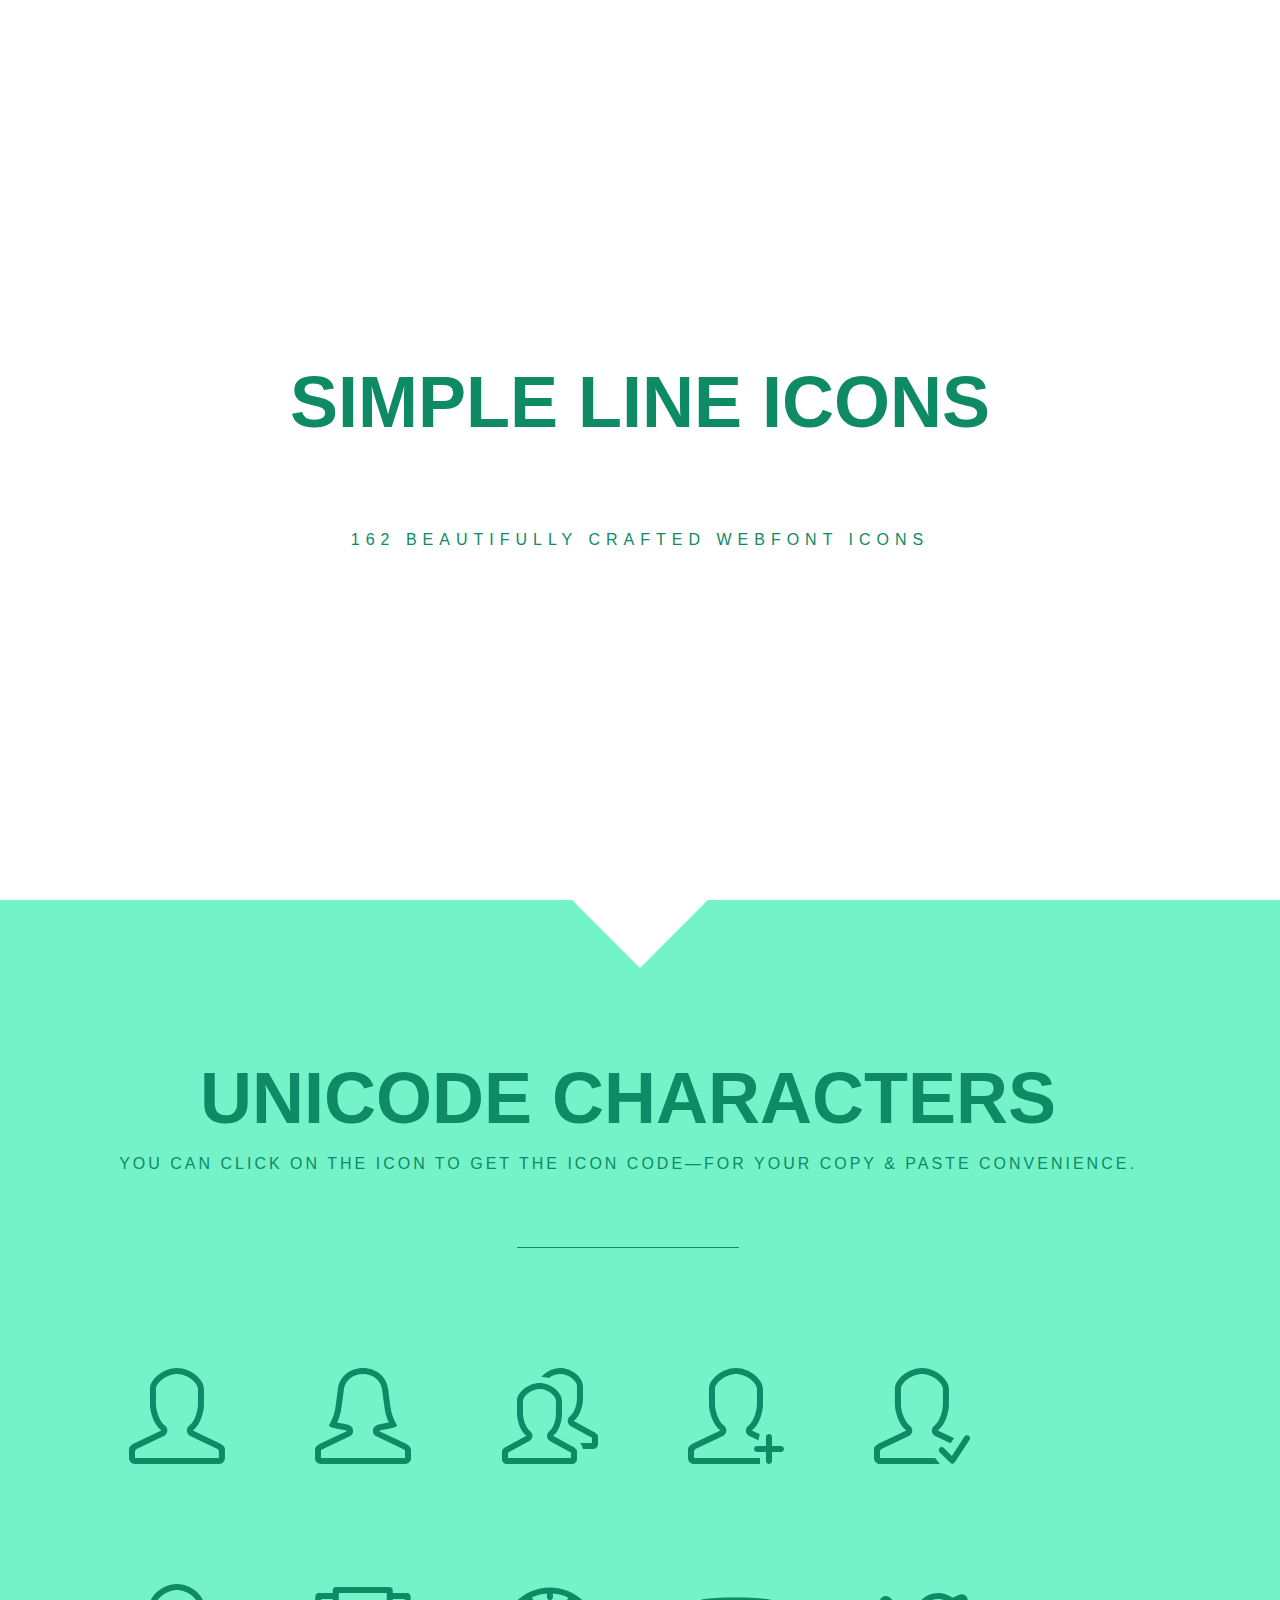
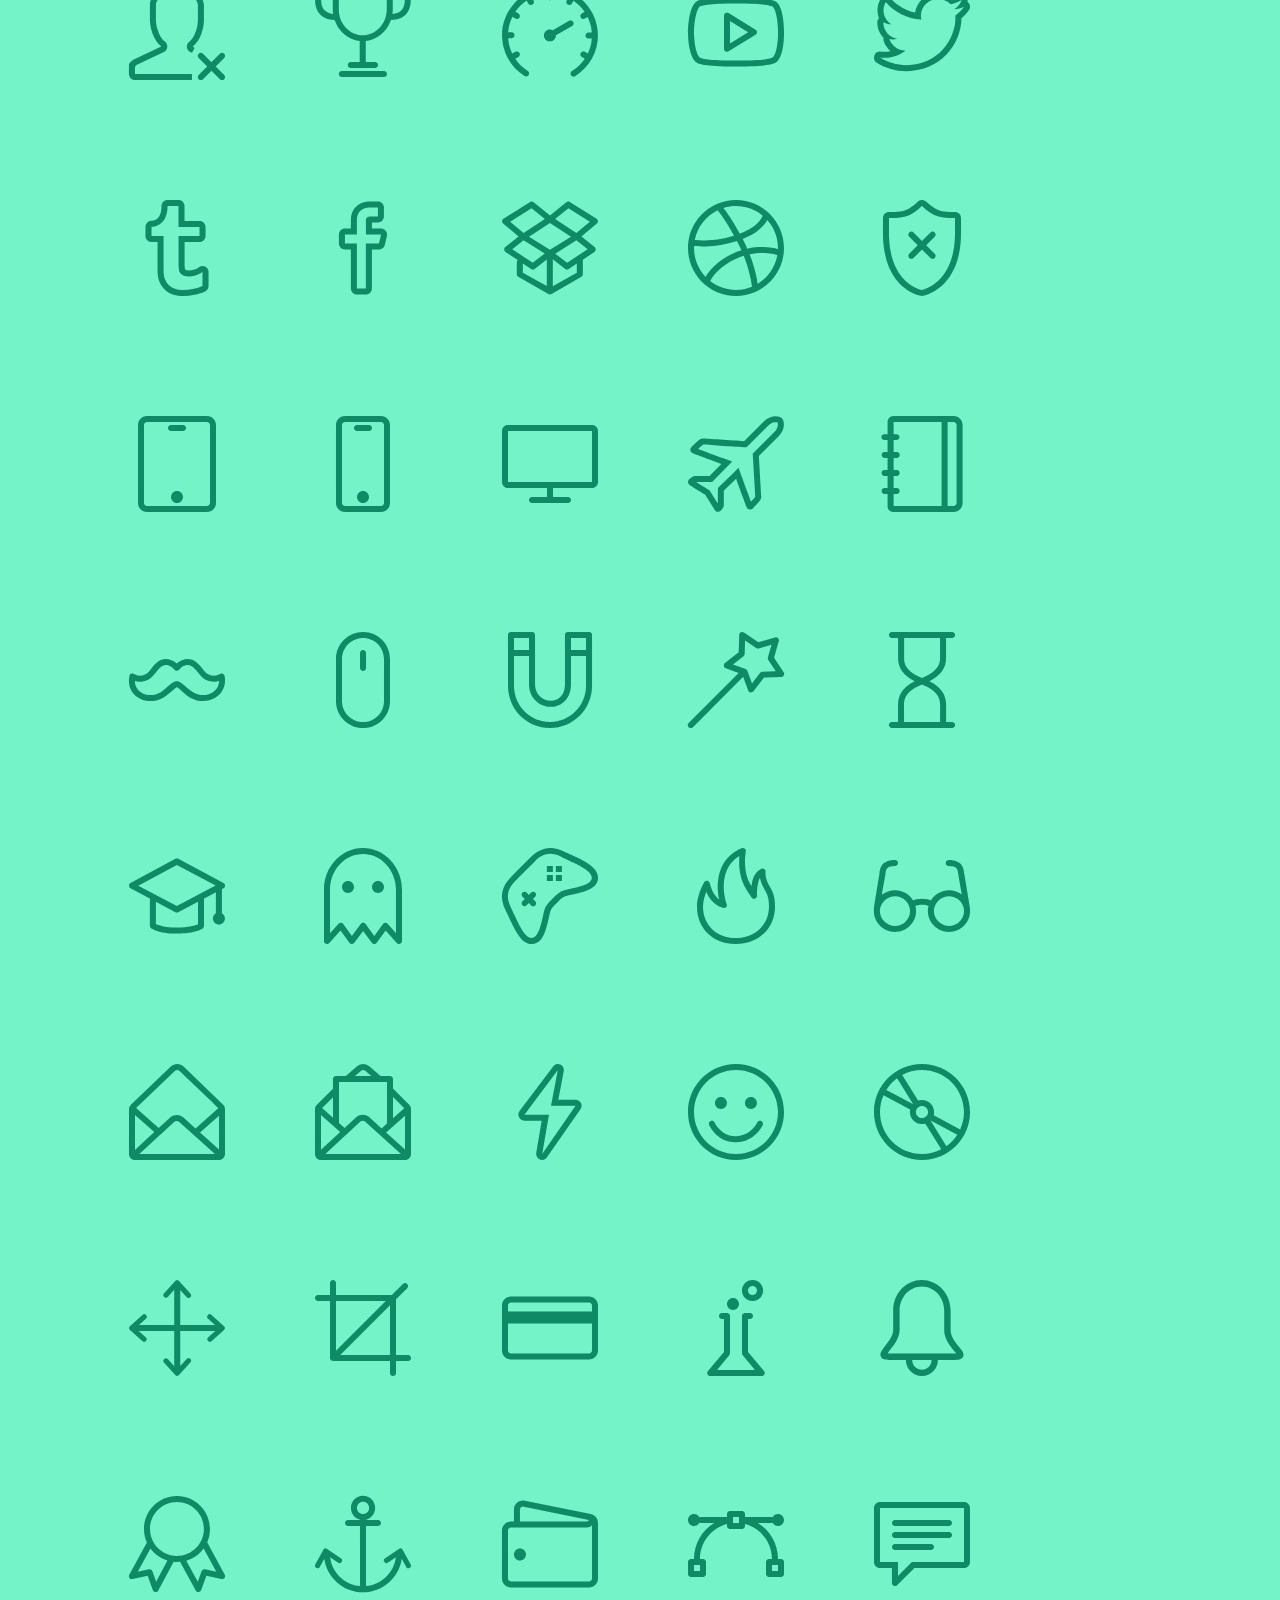
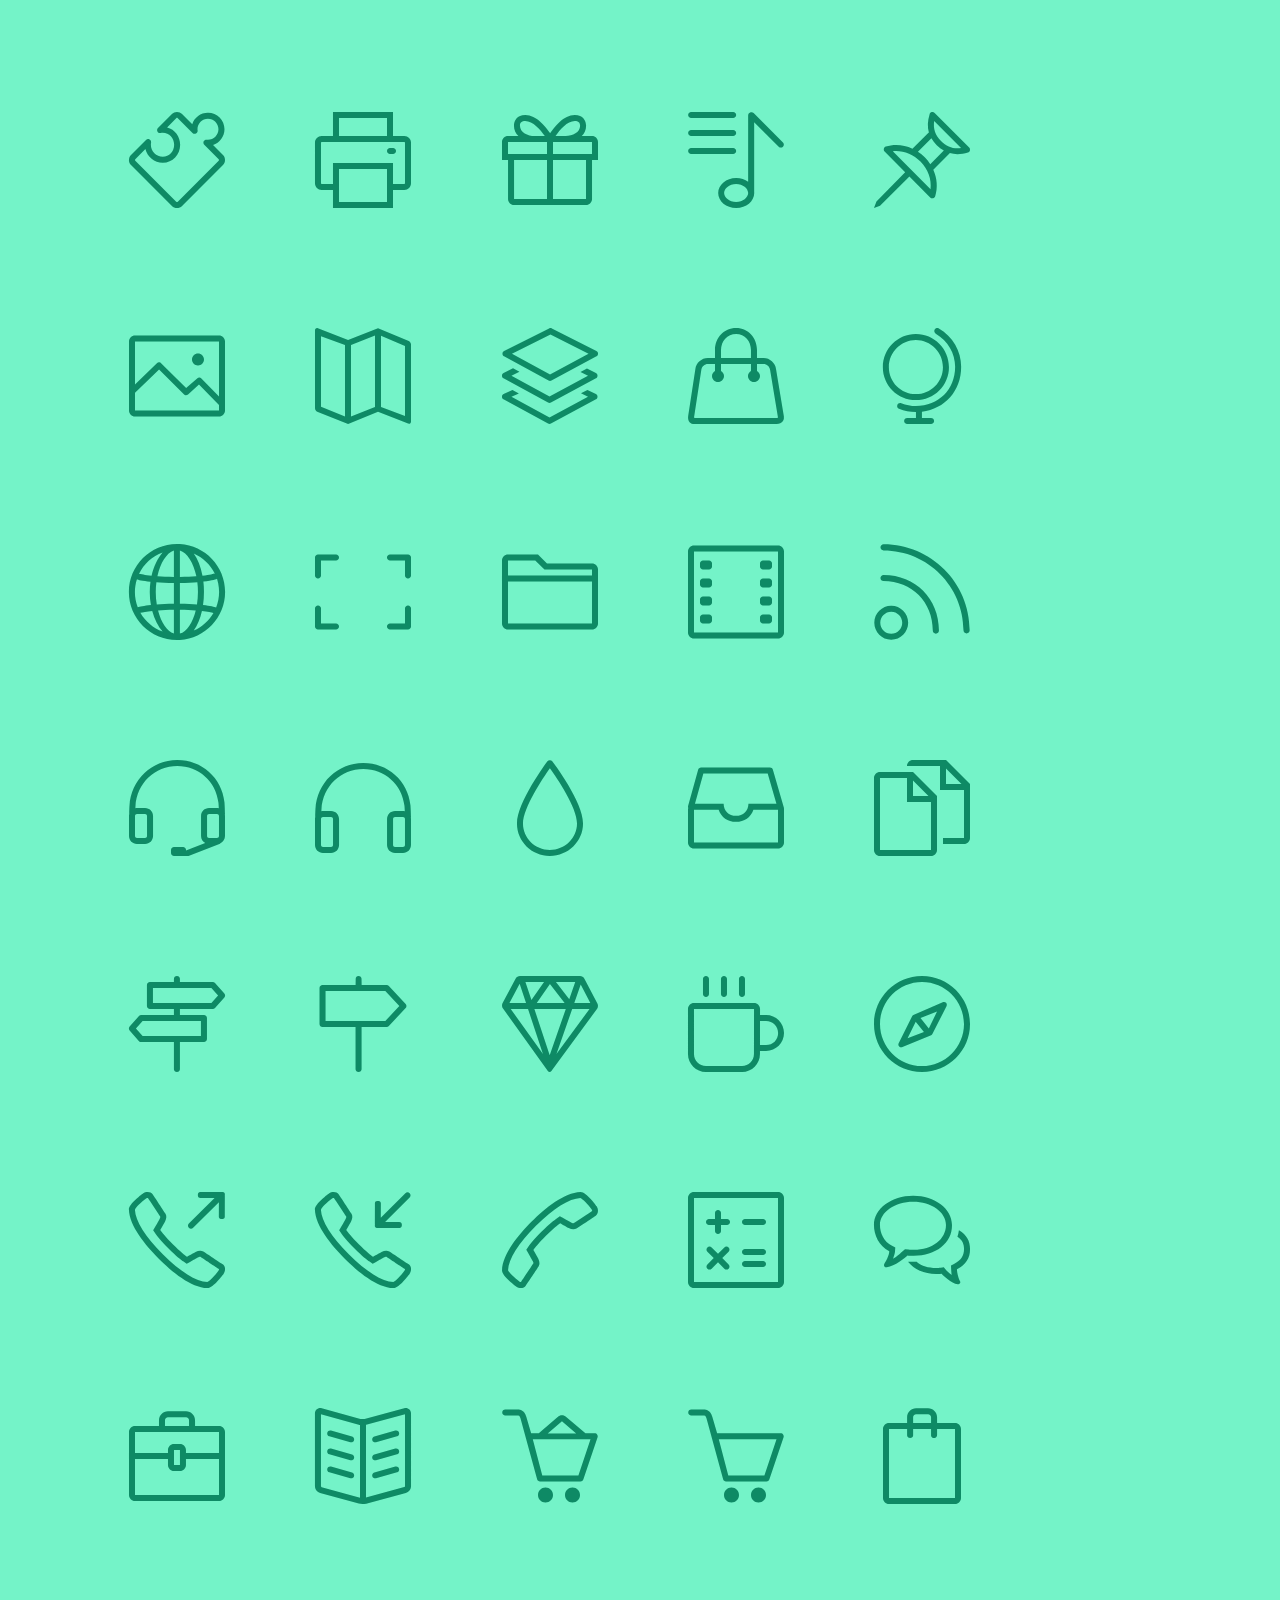
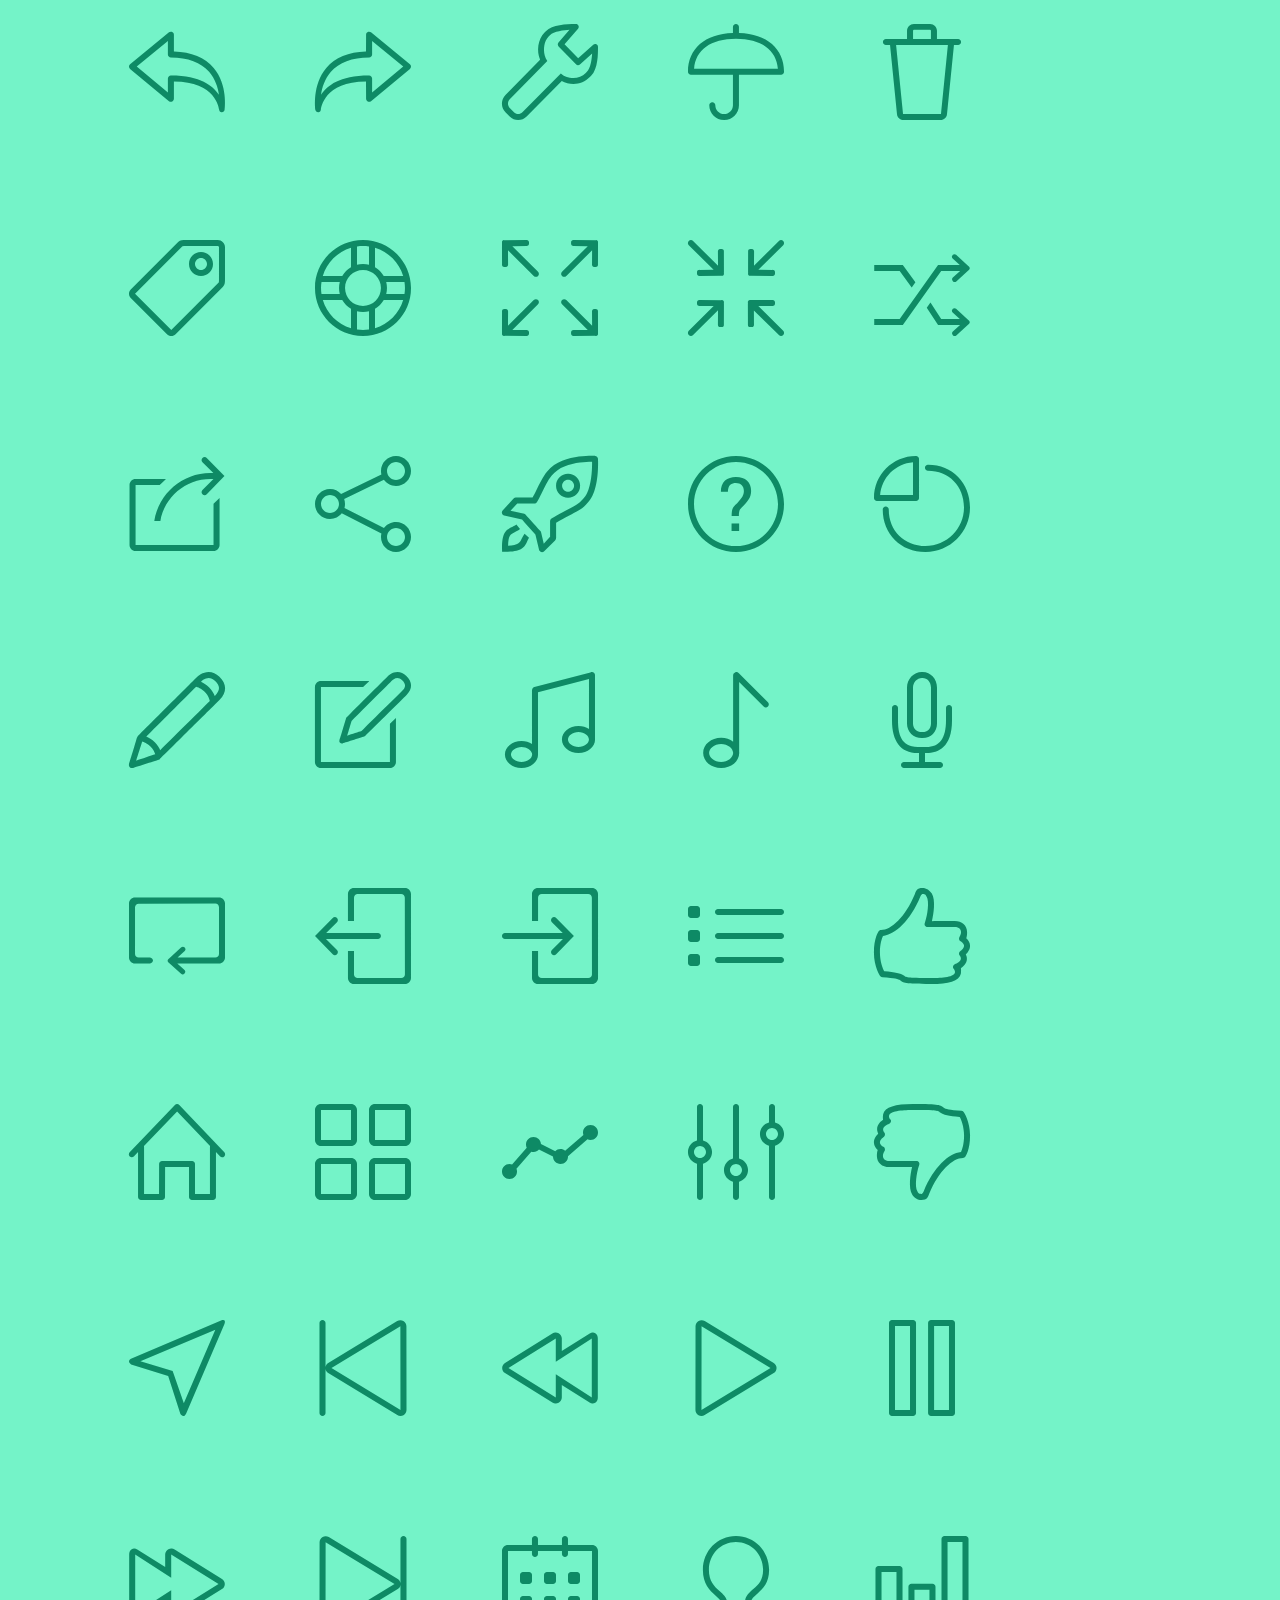
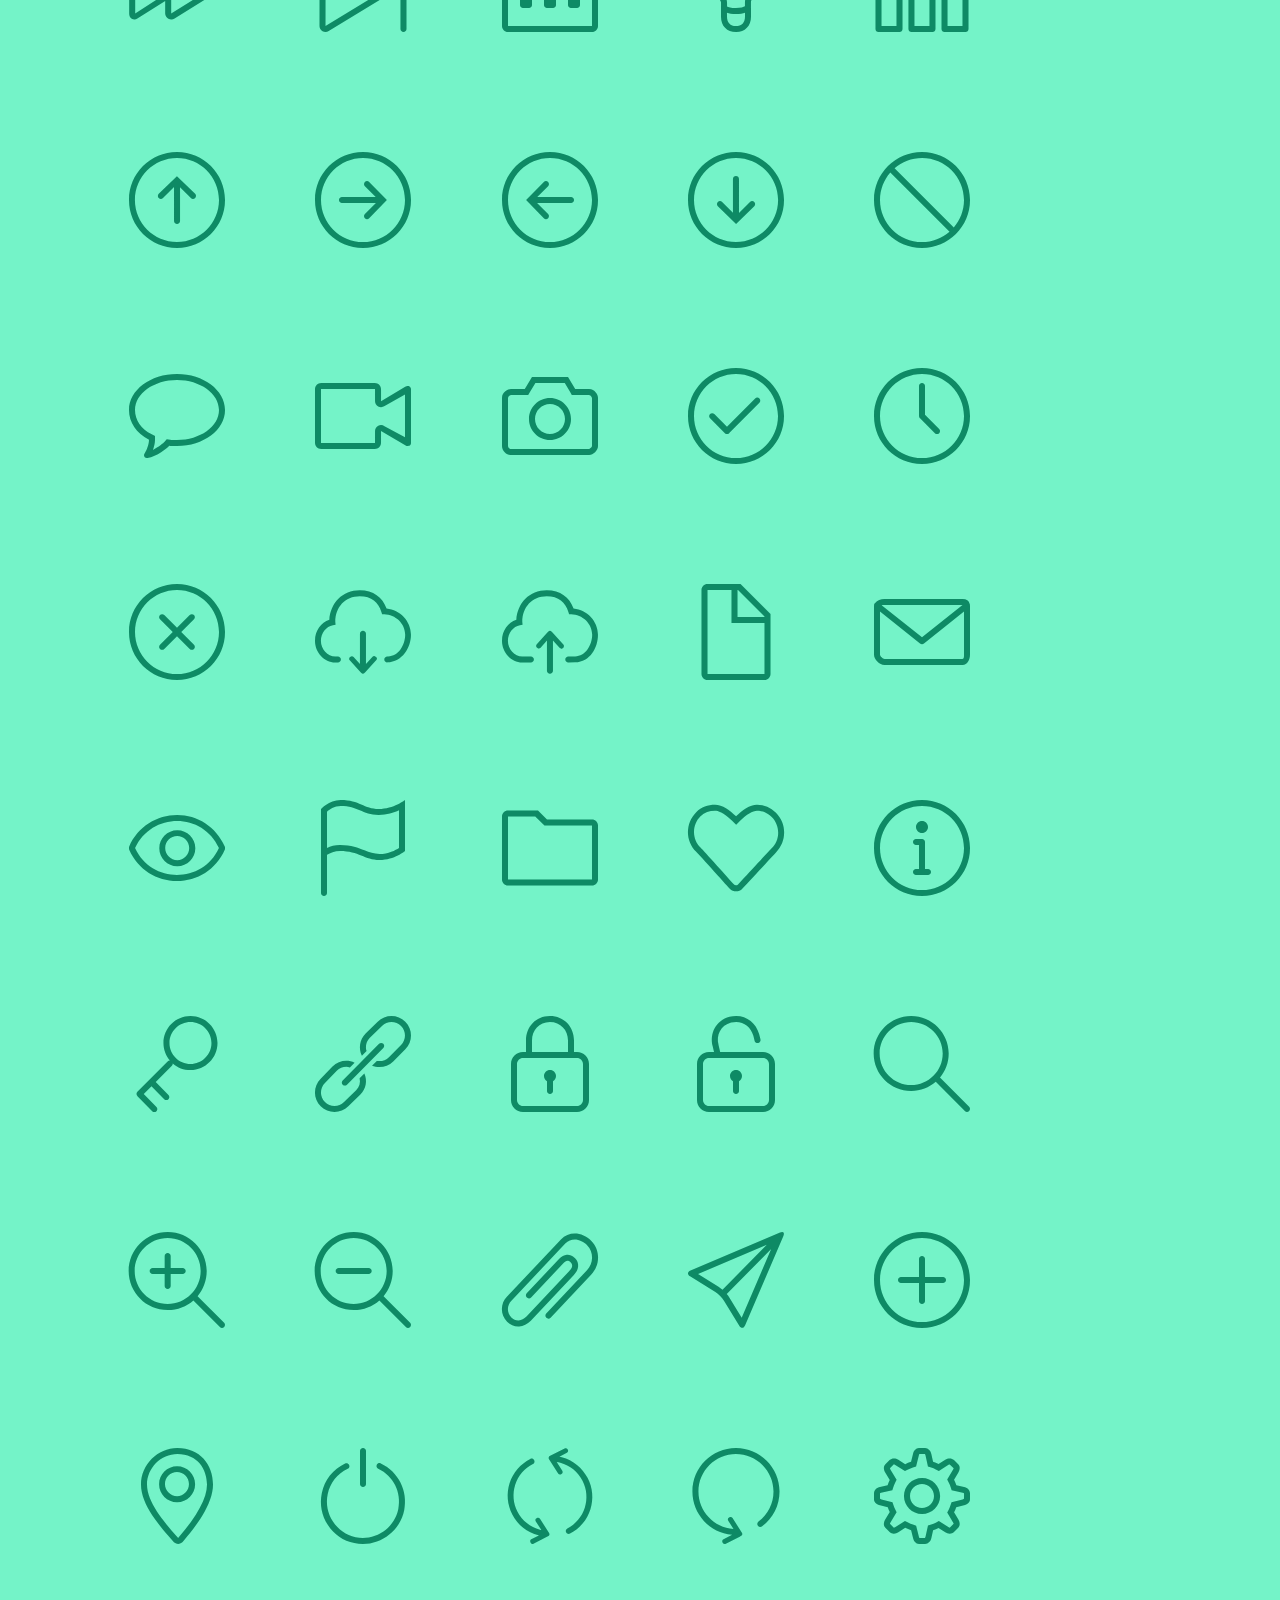
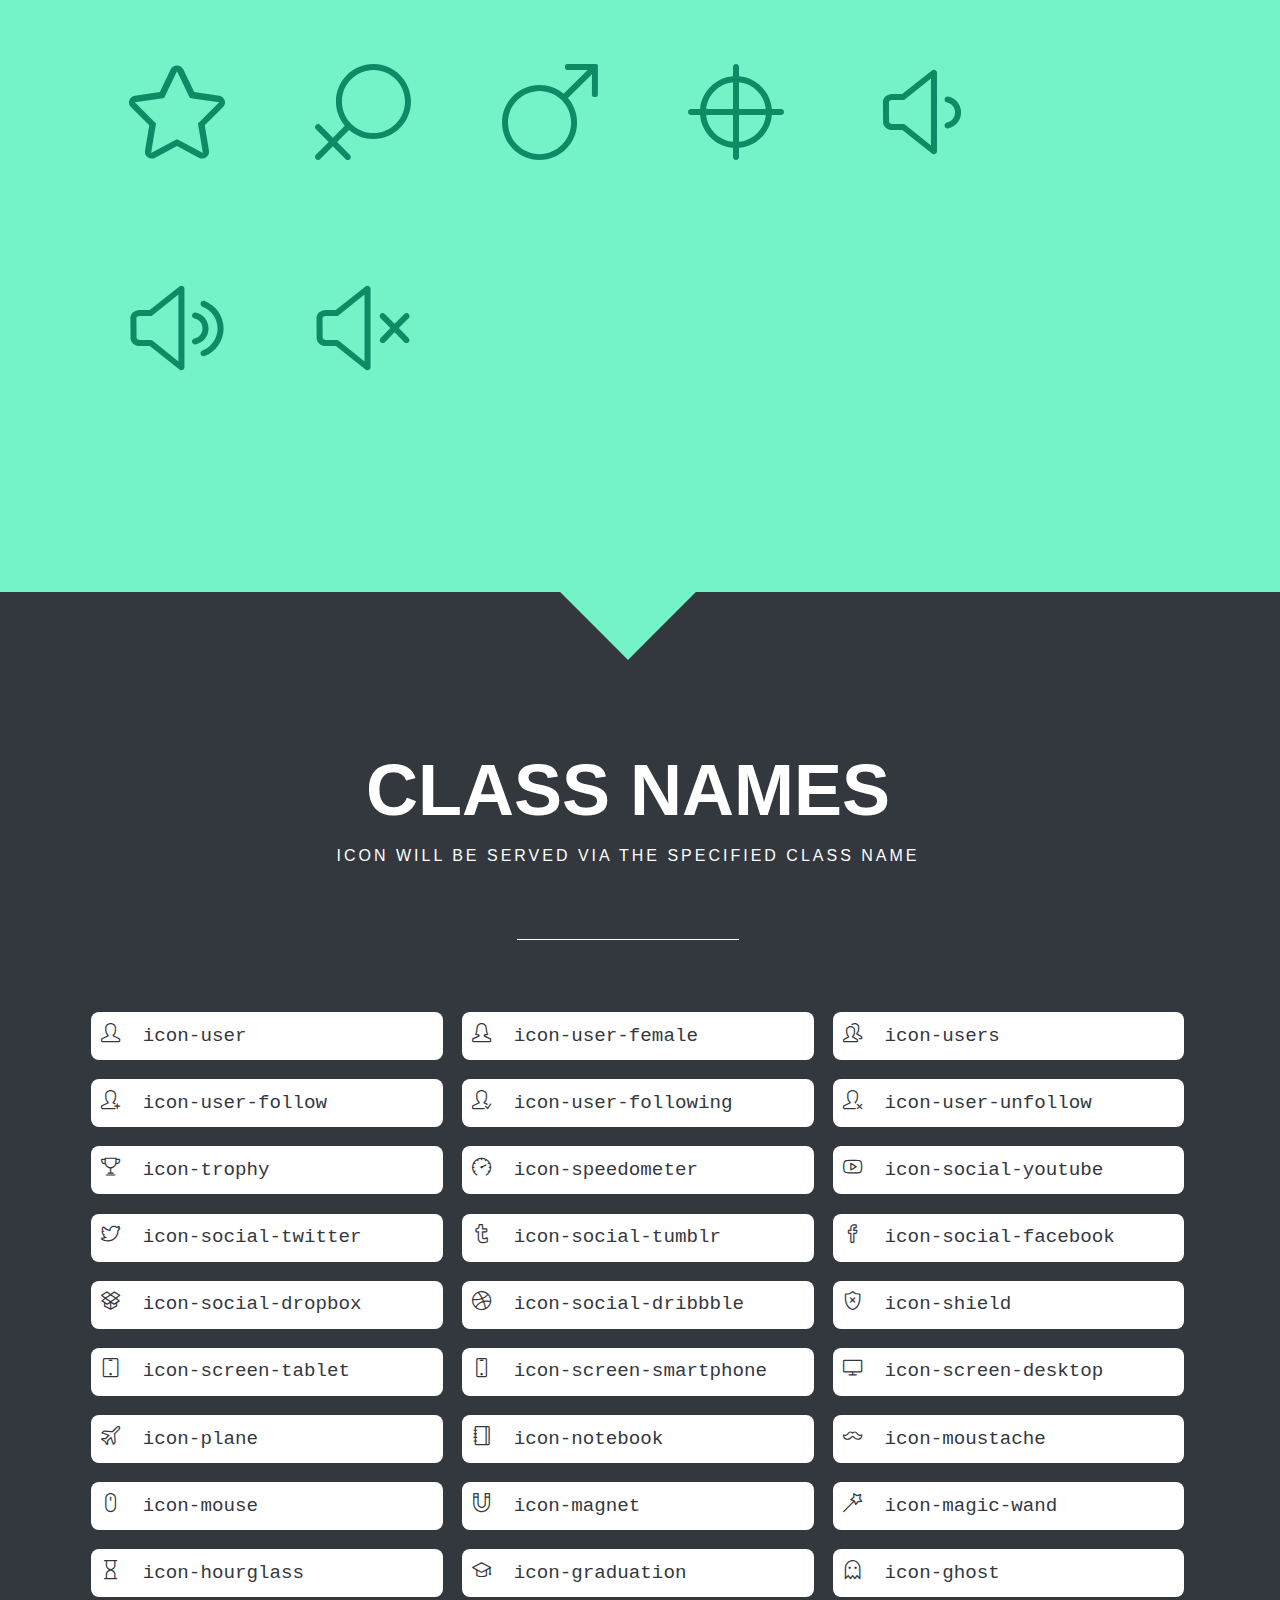
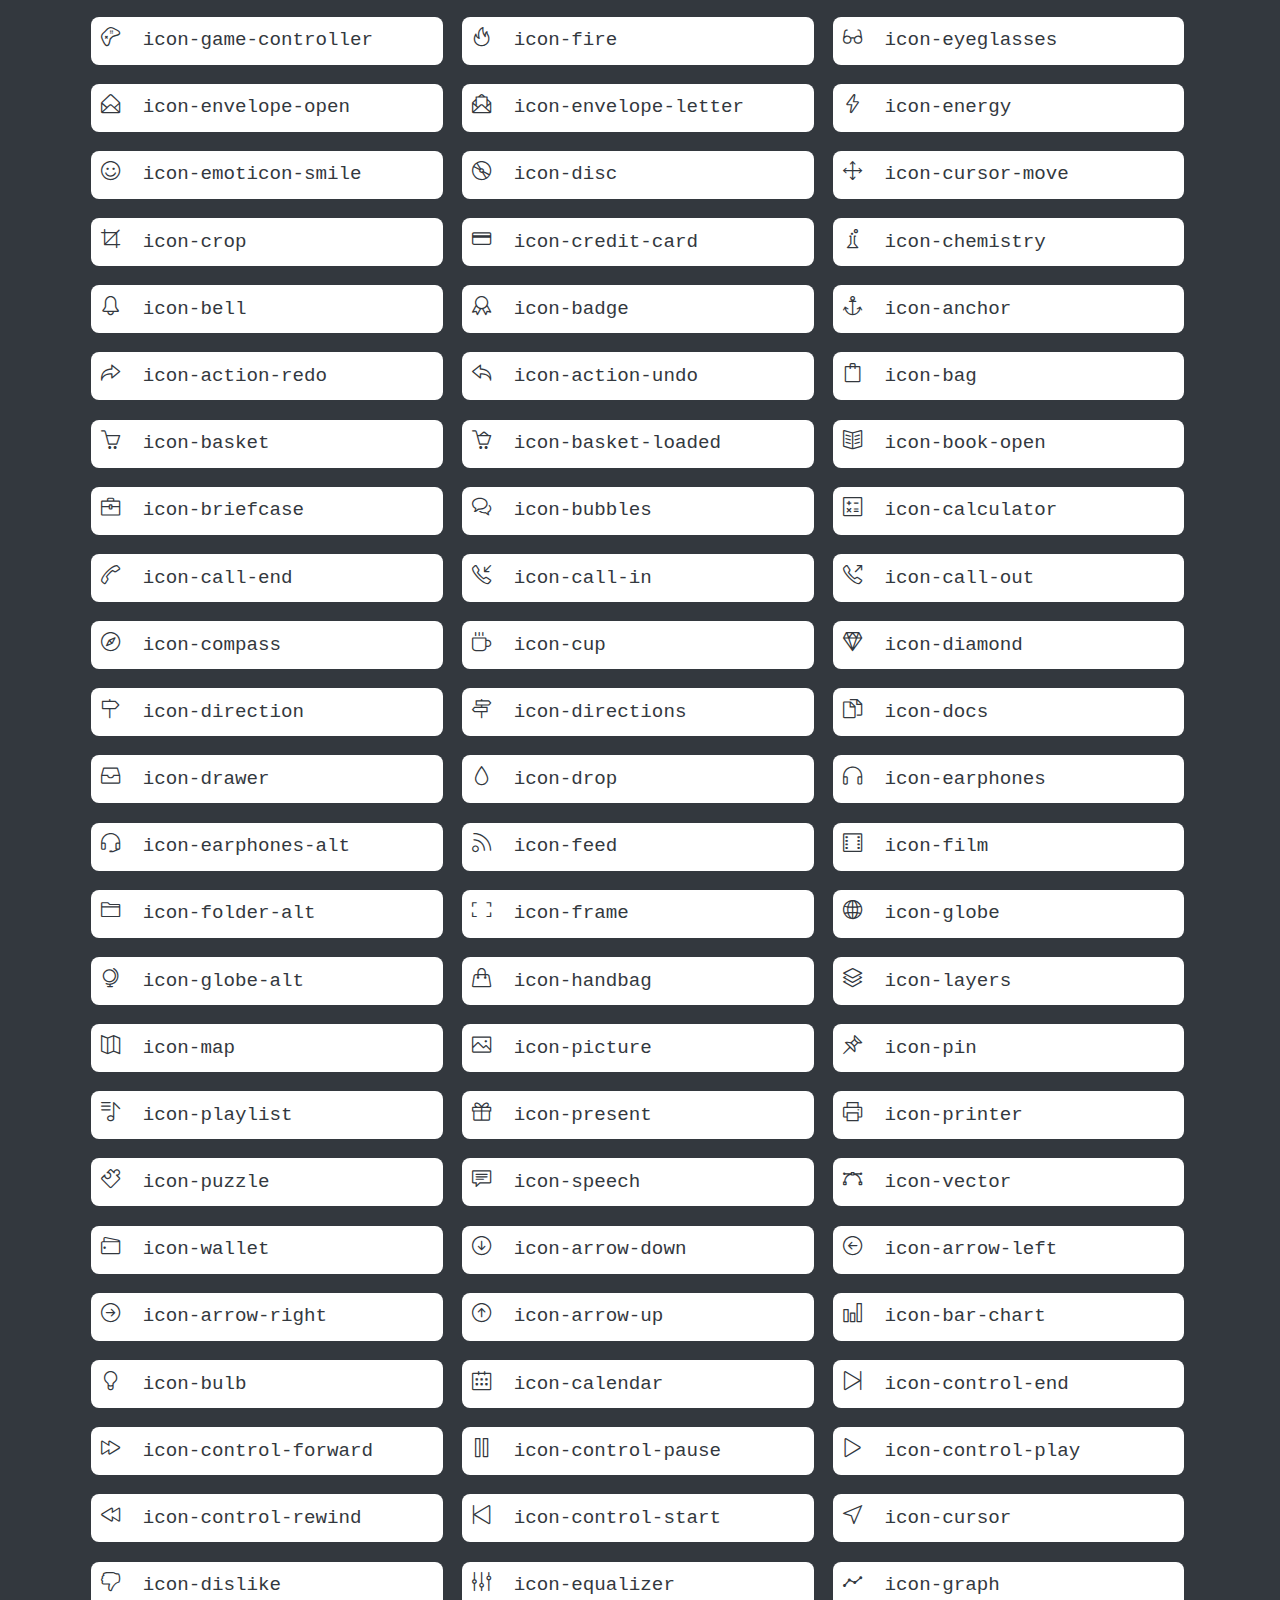
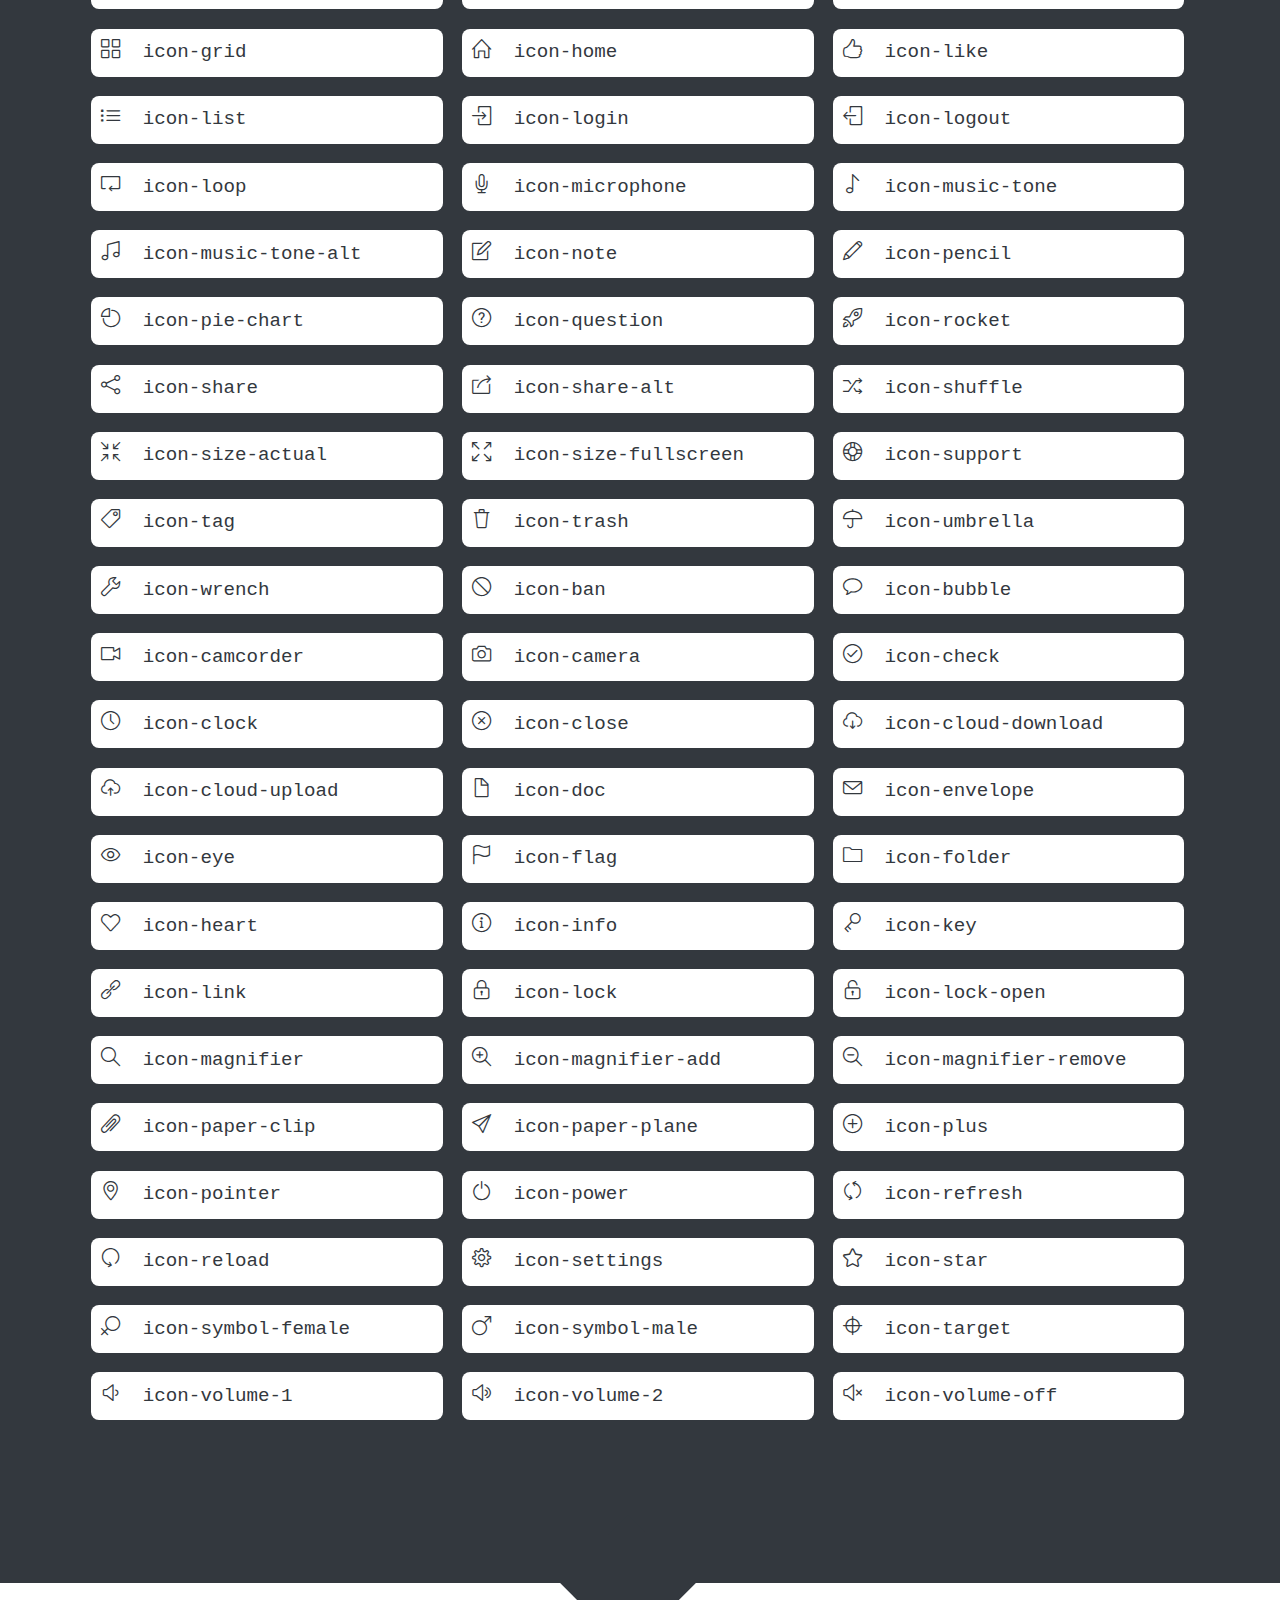
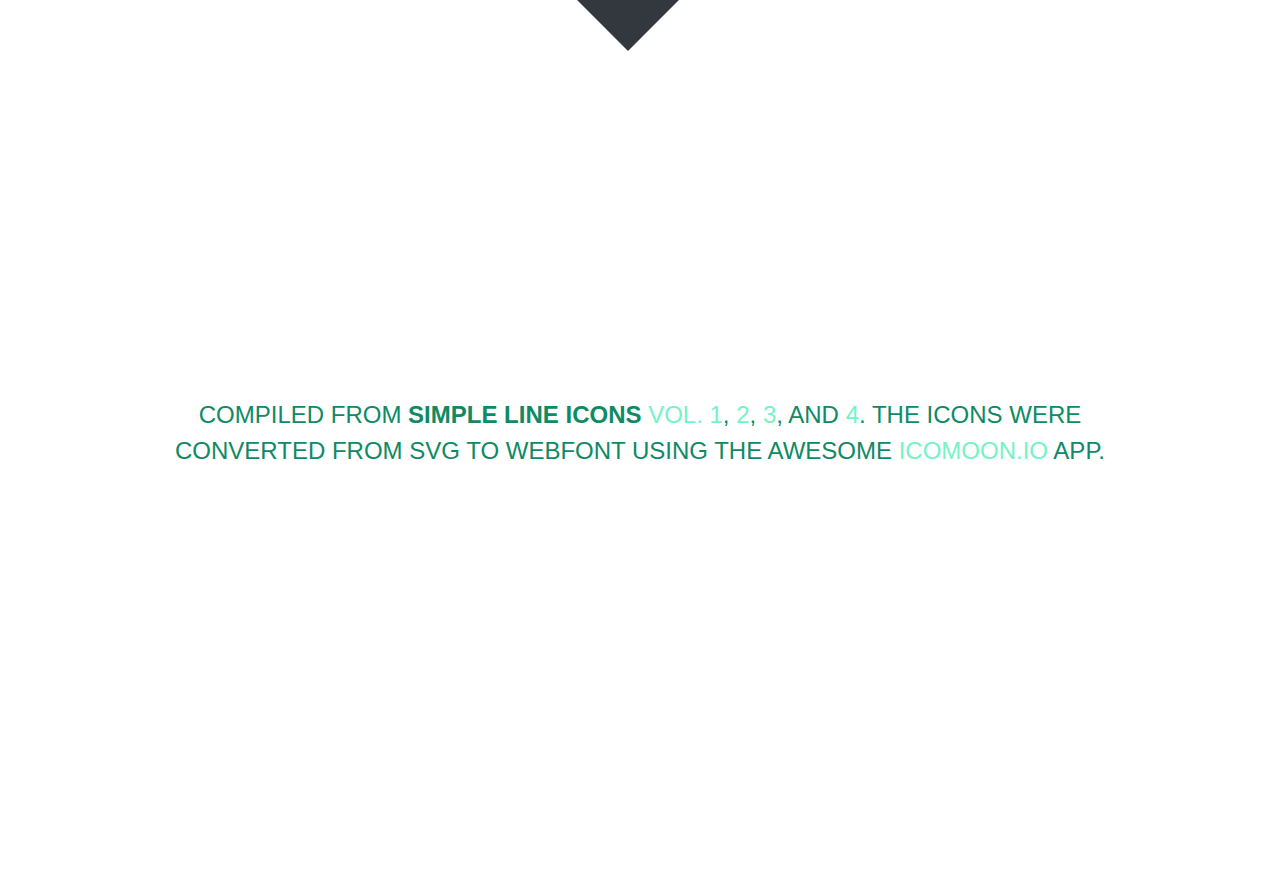
<file: fonts/Simple-Line-Icons-Webfont/index.html>
<!doctype html>
<html>
<head>
	<meta charset="utf-8">
	<meta name="viewport" content="width=device-width, initial-scale=1, maximum-scale=1, user-scalable=no">
	<title>Simple Line Icons</title>
	<link rel="stylesheet" href="style.css">
	<link rel="stylesheet" href="simple-line-icons.css">

	<!--[if lte IE 7]><script src="icons-lte-ie7.js"></script><![endif]-->
</head>

</head>
<body>
	<div class="page">
		<div id="wH"></div>
		<header class="masthead" id="masthead">
			<hgroup>
				<h1>Simple Line Icons</h1>
				<h2>162 beautifully crafted webfont icons</h2>
			</hgroup>
			<!--<h1>Your font contains the following glyphs</h1>
			<p>The generated SVG font can be imported back to <a href="http://icomoon.io/app">IcoMoon</a> for modification.</p>-->
		</header>

		<section class="glyphs" id="glyphs">
			<header>
				<hgroup>
					<h1>Unicode Characters</h1>
					<h2>You can click on the icon to get the icon code&mdash;for your copy &amp; paste convenience.</h2>
				</hgroup>
			</header>

			<div class="glyph">
				<span class="glyph-item mega" aria-hidden="true" data-icon="&#xe005;" data-js-prompt="&amp;#xe005;"></span>
			</div>
			<div class="glyph">
				<span class="glyph-item mega" aria-hidden="true" data-icon="&#xe000;" data-js-prompt="&amp;#xe000;"></span>
			</div>
			<div class="glyph">
				<span class="glyph-item mega" aria-hidden="true" data-icon="&#xe001;" data-js-prompt="&amp;#xe001;"></span>
			</div>
			<div class="glyph">
				<span class="glyph-item mega" aria-hidden="true" data-icon="&#xe002;" data-js-prompt="&amp;#xe002;"></span>
			</div>
			<div class="glyph">
				<span class="glyph-item mega" aria-hidden="true" data-icon="&#xe003;" data-js-prompt="&amp;#xe003;"></span>
			</div>
			<div class="glyph">
				<span class="glyph-item mega" aria-hidden="true" data-icon="&#xe004;" data-js-prompt="&amp;#xe004;"></span>
			</div>
			<div class="glyph">
				<span class="glyph-item mega" aria-hidden="true" data-icon="&#xe006;" data-js-prompt="&amp;#xe006;"></span>
			</div>
			<div class="glyph">
				<span class="glyph-item mega" aria-hidden="true" data-icon="&#xe007;" data-js-prompt="&amp;#xe007;"></span>
			</div>
			<div class="glyph">
				<span class="glyph-item mega" aria-hidden="true" data-icon="&#xe008;" data-js-prompt="&amp;#xe008;"></span>
			</div>
			<div class="glyph">
				<span class="glyph-item mega" aria-hidden="true" data-icon="&#xe009;" data-js-prompt="&amp;#xe009;"></span>
			</div>
			<div class="glyph">
				<span class="glyph-item mega" aria-hidden="true" data-icon="&#xe00a;" data-js-prompt="&amp;#xe00a;"></span>
			</div>
			<div class="glyph">
				<span class="glyph-item mega" aria-hidden="true" data-icon="&#xe00b;" data-js-prompt="&amp;#xe00b;"></span>
			</div>
			<div class="glyph">
				<span class="glyph-item mega" aria-hidden="true" data-icon="&#xe00c;" data-js-prompt="&amp;#xe00c;"></span>
			</div>
			<div class="glyph">
				<span class="glyph-item mega" aria-hidden="true" data-icon="&#xe00d;" data-js-prompt="&amp;#xe00d;"></span>
			</div>
			<div class="glyph">
				<span class="glyph-item mega" aria-hidden="true" data-icon="&#xe00e;" data-js-prompt="&amp;#xe00e;"></span>
			</div>
			<div class="glyph">
				<span class="glyph-item mega" aria-hidden="true" data-icon="&#xe00f;" data-js-prompt="&amp;#xe00f;"></span>
			</div>
			<div class="glyph">
				<span class="glyph-item mega" aria-hidden="true" data-icon="&#xe010;" data-js-prompt="&amp;#xe010;"></span>
			</div>
			<div class="glyph">
				<span class="glyph-item mega" aria-hidden="true" data-icon="&#xe011;" data-js-prompt="&amp;#xe011;"></span>
			</div>
			<div class="glyph">
				<span class="glyph-item mega" aria-hidden="true" data-icon="&#xe012;" data-js-prompt="&amp;#xe012;"></span>
			</div>
			<div class="glyph">
				<span class="glyph-item mega" aria-hidden="true" data-icon="&#xe013;" data-js-prompt="&amp;#xe013;"></span>
			</div>
			<div class="glyph">
				<span class="glyph-item mega" aria-hidden="true" data-icon="&#xe014;" data-js-prompt="&amp;#xe014;"></span>
			</div>
			<div class="glyph">
				<span class="glyph-item mega" aria-hidden="true" data-icon="&#xe015;" data-js-prompt="&amp;#xe015;"></span>
			</div>
			<div class="glyph">
				<span class="glyph-item mega" aria-hidden="true" data-icon="&#xe016;" data-js-prompt="&amp;#xe016;"></span>
			</div>
			<div class="glyph">
				<span class="glyph-item mega" aria-hidden="true" data-icon="&#xe017;" data-js-prompt="&amp;#xe017;"></span>
			</div>
			<div class="glyph">
				<span class="glyph-item mega" aria-hidden="true" data-icon="&#xe018;" data-js-prompt="&amp;#xe018;"></span>
			</div>
			<div class="glyph">
				<span class="glyph-item mega" aria-hidden="true" data-icon="&#xe019;" data-js-prompt="&amp;#xe019;"></span>
			</div>
			<div class="glyph">
				<span class="glyph-item mega" aria-hidden="true" data-icon="&#xe01a;" data-js-prompt="&amp;#xe01a;"></span>
			</div>
			<div class="glyph">
				<span class="glyph-item mega" aria-hidden="true" data-icon="&#xe01b;" data-js-prompt="&amp;#xe01b;"></span>
			</div>
			<div class="glyph">
				<span class="glyph-item mega" aria-hidden="true" data-icon="&#xe01c;" data-js-prompt="&amp;#xe01c;"></span>
			</div>
			<div class="glyph">
				<span class="glyph-item mega" aria-hidden="true" data-icon="&#xe01d;" data-js-prompt="&amp;#xe01d;"></span>
			</div>
			<div class="glyph">
				<span class="glyph-item mega" aria-hidden="true" data-icon="&#xe01e;" data-js-prompt="&amp;#xe01e;"></span>
			</div>
			<div class="glyph">
				<span class="glyph-item mega" aria-hidden="true" data-icon="&#xe01f;" data-js-prompt="&amp;#xe01f;"></span>
			</div>
			<div class="glyph">
				<span class="glyph-item mega" aria-hidden="true" data-icon="&#xe020;" data-js-prompt="&amp;#xe020;"></span>
			</div>
			<div class="glyph">
				<span class="glyph-item mega" aria-hidden="true" data-icon="&#xe021;" data-js-prompt="&amp;#xe021;"></span>
			</div>
			<div class="glyph">
				<span class="glyph-item mega" aria-hidden="true" data-icon="&#xe022;" data-js-prompt="&amp;#xe022;"></span>
			</div>
			<div class="glyph">
				<span class="glyph-item mega" aria-hidden="true" data-icon="&#xe023;" data-js-prompt="&amp;#xe023;"></span>
			</div>
			<div class="glyph">
				<span class="glyph-item mega" aria-hidden="true" data-icon="&#xe024;" data-js-prompt="&amp;#xe024;"></span>
			</div>
			<div class="glyph">
				<span class="glyph-item mega" aria-hidden="true" data-icon="&#xe025;" data-js-prompt="&amp;#xe025;"></span>
			</div>
			<div class="glyph">
				<span class="glyph-item mega" aria-hidden="true" data-icon="&#xe026;" data-js-prompt="&amp;#xe026;"></span>
			</div>
			<div class="glyph">
				<span class="glyph-item mega" aria-hidden="true" data-icon="&#xe027;" data-js-prompt="&amp;#xe027;"></span>
			</div>
			<div class="glyph">
				<span class="glyph-item mega" aria-hidden="true" data-icon="&#xe028;" data-js-prompt="&amp;#xe028;"></span>
			</div>
			<div class="glyph">
				<span class="glyph-item mega" aria-hidden="true" data-icon="&#xe029;" data-js-prompt="&amp;#xe029;"></span>
			</div>
			<div class="glyph">
				<span class="glyph-item mega" aria-hidden="true" data-icon="&#xe02a;" data-js-prompt="&amp;#xe02a;"></span>
			</div>
			<div class="glyph">
				<span class="glyph-item mega" aria-hidden="true" data-icon="&#xe02b;" data-js-prompt="&amp;#xe02b;"></span>
			</div>
			<div class="glyph">
				<span class="glyph-item mega" aria-hidden="true" data-icon="&#xe02c;" data-js-prompt="&amp;#xe02c;"></span>
			</div>
			<div class="glyph">
				<span class="glyph-item mega" aria-hidden="true" data-icon="&#xe02d;" data-js-prompt="&amp;#xe02d;"></span>
			</div>
			<div class="glyph">
				<span class="glyph-item mega" aria-hidden="true" data-icon="&#xe02e;" data-js-prompt="&amp;#xe02e;"></span>
			</div>
			<div class="glyph">
				<span class="glyph-item mega" aria-hidden="true" data-icon="&#xe02f;" data-js-prompt="&amp;#xe02f;"></span>
			</div>
			<div class="glyph">
				<span class="glyph-item mega" aria-hidden="true" data-icon="&#xe030;" data-js-prompt="&amp;#xe030;"></span>
			</div>
			<div class="glyph">
				<span class="glyph-item mega" aria-hidden="true" data-icon="&#xe031;" data-js-prompt="&amp;#xe031;"></span>
			</div>
			<div class="glyph">
				<span class="glyph-item mega" aria-hidden="true" data-icon="&#xe032;" data-js-prompt="&amp;#xe032;"></span>
			</div>
			<div class="glyph">
				<span class="glyph-item mega" aria-hidden="true" data-icon="&#xe033;" data-js-prompt="&amp;#xe033;"></span>
			</div>
			<div class="glyph">
				<span class="glyph-item mega" aria-hidden="true" data-icon="&#xe034;" data-js-prompt="&amp;#xe034;"></span>
			</div>
			<div class="glyph">
				<span class="glyph-item mega" aria-hidden="true" data-icon="&#xe035;" data-js-prompt="&amp;#xe035;"></span>
			</div>
			<div class="glyph">
				<span class="glyph-item mega" aria-hidden="true" data-icon="&#xe036;" data-js-prompt="&amp;#xe036;"></span>
			</div>
			<div class="glyph">
				<span class="glyph-item mega" aria-hidden="true" data-icon="&#xe037;" data-js-prompt="&amp;#xe037;"></span>
			</div>
			<div class="glyph">
				<span class="glyph-item mega" aria-hidden="true" data-icon="&#xe038;" data-js-prompt="&amp;#xe038;"></span>
			</div>
			<div class="glyph">
				<span class="glyph-item mega" aria-hidden="true" data-icon="&#xe039;" data-js-prompt="&amp;#xe039;"></span>
			</div>
			<div class="glyph">
				<span class="glyph-item mega" aria-hidden="true" data-icon="&#xe03a;" data-js-prompt="&amp;#xe03a;"></span>
			</div>
			<div class="glyph">
				<span class="glyph-item mega" aria-hidden="true" data-icon="&#xe03b;" data-js-prompt="&amp;#xe03b;"></span>
			</div>
			<div class="glyph">
				<span class="glyph-item mega" aria-hidden="true" data-icon="&#xe03c;" data-js-prompt="&amp;#xe03c;"></span>
			</div>
			<div class="glyph">
				<span class="glyph-item mega" aria-hidden="true" data-icon="&#xe03d;" data-js-prompt="&amp;#xe03d;"></span>
			</div>
			<div class="glyph">
				<span class="glyph-item mega" aria-hidden="true" data-icon="&#xe03e;" data-js-prompt="&amp;#xe03e;"></span>
			</div>
			<div class="glyph">
				<span class="glyph-item mega" aria-hidden="true" data-icon="&#xe03f;" data-js-prompt="&amp;#xe03f;"></span>
			</div>
			<div class="glyph">
				<span class="glyph-item mega" aria-hidden="true" data-icon="&#xe040;" data-js-prompt="&amp;#xe040;"></span>
			</div>
			<div class="glyph">
				<span class="glyph-item mega" aria-hidden="true" data-icon="&#xe041;" data-js-prompt="&amp;#xe041;"></span>
			</div>
			<div class="glyph">
				<span class="glyph-item mega" aria-hidden="true" data-icon="&#xe042;" data-js-prompt="&amp;#xe042;"></span>
			</div>
			<div class="glyph">
				<span class="glyph-item mega" aria-hidden="true" data-icon="&#xe043;" data-js-prompt="&amp;#xe043;"></span>
			</div>
			<div class="glyph">
				<span class="glyph-item mega" aria-hidden="true" data-icon="&#xe044;" data-js-prompt="&amp;#xe044;"></span>
			</div>
			<div class="glyph">
				<span class="glyph-item mega" aria-hidden="true" data-icon="&#xe045;" data-js-prompt="&amp;#xe045;"></span>
			</div>
			<div class="glyph">
				<span class="glyph-item mega" aria-hidden="true" data-icon="&#xe046;" data-js-prompt="&amp;#xe046;"></span>
			</div>
			<div class="glyph">
				<span class="glyph-item mega" aria-hidden="true" data-icon="&#xe047;" data-js-prompt="&amp;#xe047;"></span>
			</div>
			<div class="glyph">
				<span class="glyph-item mega" aria-hidden="true" data-icon="&#xe048;" data-js-prompt="&amp;#xe048;"></span>
			</div>
			<div class="glyph">
				<span class="glyph-item mega" aria-hidden="true" data-icon="&#xe049;" data-js-prompt="&amp;#xe049;"></span>
			</div>
			<div class="glyph">
				<span class="glyph-item mega" aria-hidden="true" data-icon="&#xe04a;" data-js-prompt="&amp;#xe04a;"></span>
			</div>
			<div class="glyph">
				<span class="glyph-item mega" aria-hidden="true" data-icon="&#xe04b;" data-js-prompt="&amp;#xe04b;"></span>
			</div>
			<div class="glyph">
				<span class="glyph-item mega" aria-hidden="true" data-icon="&#xe04c;" data-js-prompt="&amp;#xe04c;"></span>
			</div>
			<div class="glyph">
				<span class="glyph-item mega" aria-hidden="true" data-icon="&#xe04d;" data-js-prompt="&amp;#xe04d;"></span>
			</div>
			<div class="glyph">
				<span class="glyph-item mega" aria-hidden="true" data-icon="&#xe04e;" data-js-prompt="&amp;#xe04e;"></span>
			</div>
			<div class="glyph">
				<span class="glyph-item mega" aria-hidden="true" data-icon="&#xe04f;" data-js-prompt="&amp;#xe04f;"></span>
			</div>
			<div class="glyph">
				<span class="glyph-item mega" aria-hidden="true" data-icon="&#xe050;" data-js-prompt="&amp;#xe050;"></span>
			</div>
			<div class="glyph">
				<span class="glyph-item mega" aria-hidden="true" data-icon="&#xe051;" data-js-prompt="&amp;#xe051;"></span>
			</div>
			<div class="glyph">
				<span class="glyph-item mega" aria-hidden="true" data-icon="&#xe052;" data-js-prompt="&amp;#xe052;"></span>
			</div>
			<div class="glyph">
				<span class="glyph-item mega" aria-hidden="true" data-icon="&#xe053;" data-js-prompt="&amp;#xe053;"></span>
			</div>
			<div class="glyph">
				<span class="glyph-item mega" aria-hidden="true" data-icon="&#xe054;" data-js-prompt="&amp;#xe054;"></span>
			</div>
			<div class="glyph">
				<span class="glyph-item mega" aria-hidden="true" data-icon="&#xe055;" data-js-prompt="&amp;#xe055;"></span>
			</div>
			<div class="glyph">
				<span class="glyph-item mega" aria-hidden="true" data-icon="&#xe056;" data-js-prompt="&amp;#xe056;"></span>
			</div>
			<div class="glyph">
				<span class="glyph-item mega" aria-hidden="true" data-icon="&#xe057;" data-js-prompt="&amp;#xe057;"></span>
			</div>
			<div class="glyph">
				<span class="glyph-item mega" aria-hidden="true" data-icon="&#xe058;" data-js-prompt="&amp;#xe058;"></span>
			</div>
			<div class="glyph">
				<span class="glyph-item mega" aria-hidden="true" data-icon="&#xe059;" data-js-prompt="&amp;#xe059;"></span>
			</div>
			<div class="glyph">
				<span class="glyph-item mega" aria-hidden="true" data-icon="&#xe05a;" data-js-prompt="&amp;#xe05a;"></span>
			</div>
			<div class="glyph">
				<span class="glyph-item mega" aria-hidden="true" data-icon="&#xe05b;" data-js-prompt="&amp;#xe05b;"></span>
			</div>
			<div class="glyph">
				<span class="glyph-item mega" aria-hidden="true" data-icon="&#xe05c;" data-js-prompt="&amp;#xe05c;"></span>
			</div>
			<div class="glyph">
				<span class="glyph-item mega" aria-hidden="true" data-icon="&#xe05d;" data-js-prompt="&amp;#xe05d;"></span>
			</div>
			<div class="glyph">
				<span class="glyph-item mega" aria-hidden="true" data-icon="&#xe05e;" data-js-prompt="&amp;#xe05e;"></span>
			</div>
			<div class="glyph">
				<span class="glyph-item mega" aria-hidden="true" data-icon="&#xe05f;" data-js-prompt="&amp;#xe05f;"></span>
			</div>
			<div class="glyph">
				<span class="glyph-item mega" aria-hidden="true" data-icon="&#xe060;" data-js-prompt="&amp;#xe060;"></span>
			</div>
			<div class="glyph">
				<span class="glyph-item mega" aria-hidden="true" data-icon="&#xe061;" data-js-prompt="&amp;#xe061;"></span>
			</div>
			<div class="glyph">
				<span class="glyph-item mega" aria-hidden="true" data-icon="&#xe062;" data-js-prompt="&amp;#xe062;"></span>
			</div>
			<div class="glyph">
				<span class="glyph-item mega" aria-hidden="true" data-icon="&#xe063;" data-js-prompt="&amp;#xe063;"></span>
			</div>
			<div class="glyph">
				<span class="glyph-item mega" aria-hidden="true" data-icon="&#xe064;" data-js-prompt="&amp;#xe064;"></span>
			</div>
			<div class="glyph">
				<span class="glyph-item mega" aria-hidden="true" data-icon="&#xe065;" data-js-prompt="&amp;#xe065;"></span>
			</div>
			<div class="glyph">
				<span class="glyph-item mega" aria-hidden="true" data-icon="&#xe066;" data-js-prompt="&amp;#xe066;"></span>
			</div>
			<div class="glyph">
				<span class="glyph-item mega" aria-hidden="true" data-icon="&#xe067;" data-js-prompt="&amp;#xe067;"></span>
			</div>
			<div class="glyph">
				<span class="glyph-item mega" aria-hidden="true" data-icon="&#xe068;" data-js-prompt="&amp;#xe068;"></span>
			</div>
			<div class="glyph">
				<span class="glyph-item mega" aria-hidden="true" data-icon="&#xe069;" data-js-prompt="&amp;#xe069;"></span>
			</div>
			<div class="glyph">
				<span class="glyph-item mega" aria-hidden="true" data-icon="&#xe06a;" data-js-prompt="&amp;#xe06a;"></span>
			</div>
			<div class="glyph">
				<span class="glyph-item mega" aria-hidden="true" data-icon="&#xe06b;" data-js-prompt="&amp;#xe06b;"></span>
			</div>
			<div class="glyph">
				<span class="glyph-item mega" aria-hidden="true" data-icon="&#xe06c;" data-js-prompt="&amp;#xe06c;"></span>
			</div>
			<div class="glyph">
				<span class="glyph-item mega" aria-hidden="true" data-icon="&#xe06d;" data-js-prompt="&amp;#xe06d;"></span>
			</div>
			<div class="glyph">
				<span class="glyph-item mega" aria-hidden="true" data-icon="&#xe06e;" data-js-prompt="&amp;#xe06e;"></span>
			</div>
			<div class="glyph">
				<span class="glyph-item mega" aria-hidden="true" data-icon="&#xe06f;" data-js-prompt="&amp;#xe06f;"></span>
			</div>
			<div class="glyph">
				<span class="glyph-item mega" aria-hidden="true" data-icon="&#xe070;" data-js-prompt="&amp;#xe070;"></span>
			</div>
			<div class="glyph">
				<span class="glyph-item mega" aria-hidden="true" data-icon="&#xe071;" data-js-prompt="&amp;#xe071;"></span>
			</div>
			<div class="glyph">
				<span class="glyph-item mega" aria-hidden="true" data-icon="&#xe072;" data-js-prompt="&amp;#xe072;"></span>
			</div>
			<div class="glyph">
				<span class="glyph-item mega" aria-hidden="true" data-icon="&#xe073;" data-js-prompt="&amp;#xe073;"></span>
			</div>
			<div class="glyph">
				<span class="glyph-item mega" aria-hidden="true" data-icon="&#xe074;" data-js-prompt="&amp;#xe074;"></span>
			</div>
			<div class="glyph">
				<span class="glyph-item mega" aria-hidden="true" data-icon="&#xe075;" data-js-prompt="&amp;#xe075;"></span>
			</div>
			<div class="glyph">
				<span class="glyph-item mega" aria-hidden="true" data-icon="&#xe076;" data-js-prompt="&amp;#xe076;"></span>
			</div>
			<div class="glyph">
				<span class="glyph-item mega" aria-hidden="true" data-icon="&#xe077;" data-js-prompt="&amp;#xe077;"></span>
			</div>
			<div class="glyph">
				<span class="glyph-item mega" aria-hidden="true" data-icon="&#xe078;" data-js-prompt="&amp;#xe078;"></span>
			</div>
			<div class="glyph">
				<span class="glyph-item mega" aria-hidden="true" data-icon="&#xe079;" data-js-prompt="&amp;#xe079;"></span>
			</div>
			<div class="glyph">
				<span class="glyph-item mega" aria-hidden="true" data-icon="&#xe07a;" data-js-prompt="&amp;#xe07a;"></span>
			</div>
			<div class="glyph">
				<span class="glyph-item mega" aria-hidden="true" data-icon="&#xe07b;" data-js-prompt="&amp;#xe07b;"></span>
			</div>
			<div class="glyph">
				<span class="glyph-item mega" aria-hidden="true" data-icon="&#xe07c;" data-js-prompt="&amp;#xe07c;"></span>
			</div>
			<div class="glyph">
				<span class="glyph-item mega" aria-hidden="true" data-icon="&#xe07d;" data-js-prompt="&amp;#xe07d;"></span>
			</div>
			<div class="glyph">
				<span class="glyph-item mega" aria-hidden="true" data-icon="&#xe07e;" data-js-prompt="&amp;#xe07e;"></span>
			</div>
			<div class="glyph">
				<span class="glyph-item mega" aria-hidden="true" data-icon="&#xe07f;" data-js-prompt="&amp;#xe07f;"></span>
			</div>
			<div class="glyph">
				<span class="glyph-item mega" aria-hidden="true" data-icon="&#xe080;" data-js-prompt="&amp;#xe080;"></span>
			</div>
			<div class="glyph">
				<span class="glyph-item mega" aria-hidden="true" data-icon="&#xe081;" data-js-prompt="&amp;#xe081;"></span>
			</div>
			<div class="glyph">
				<span class="glyph-item mega" aria-hidden="true" data-icon="&#xe082;" data-js-prompt="&amp;#xe082;"></span>
			</div>
			<div class="glyph">
				<span class="glyph-item mega" aria-hidden="true" data-icon="&#xe083;" data-js-prompt="&amp;#xe083;"></span>
			</div>
			<div class="glyph">
				<span class="glyph-item mega" aria-hidden="true" data-icon="&#xe084;" data-js-prompt="&amp;#xe084;"></span>
			</div>
			<div class="glyph">
				<span class="glyph-item mega" aria-hidden="true" data-icon="&#xe085;" data-js-prompt="&amp;#xe085;"></span>
			</div>
			<div class="glyph">
				<span class="glyph-item mega" aria-hidden="true" data-icon="&#xe086;" data-js-prompt="&amp;#xe086;"></span>
			</div>
			<div class="glyph">
				<span class="glyph-item mega" aria-hidden="true" data-icon="&#xe087;" data-js-prompt="&amp;#xe087;"></span>
			</div>
			<div class="glyph">
				<span class="glyph-item mega" aria-hidden="true" data-icon="&#xe088;" data-js-prompt="&amp;#xe088;"></span>
			</div>
			<div class="glyph">
				<span class="glyph-item mega" aria-hidden="true" data-icon="&#xe089;" data-js-prompt="&amp;#xe089;"></span>
			</div>
			<div class="glyph">
				<span class="glyph-item mega" aria-hidden="true" data-icon="&#xe08a;" data-js-prompt="&amp;#xe08a;"></span>
			</div>
			<div class="glyph">
				<span class="glyph-item mega" aria-hidden="true" data-icon="&#xe08b;" data-js-prompt="&amp;#xe08b;"></span>
			</div>
			<div class="glyph">
				<span class="glyph-item mega" aria-hidden="true" data-icon="&#xe08c;" data-js-prompt="&amp;#xe08c;"></span>
			</div>
			<div class="glyph">
				<span class="glyph-item mega" aria-hidden="true" data-icon="&#xe08d;" data-js-prompt="&amp;#xe08d;"></span>
			</div>
			<div class="glyph">
				<span class="glyph-item mega" aria-hidden="true" data-icon="&#xe08e;" data-js-prompt="&amp;#xe08e;"></span>
			</div>
			<div class="glyph">
				<span class="glyph-item mega" aria-hidden="true" data-icon="&#xe08f;" data-js-prompt="&amp;#xe08f;"></span>
			</div>
			<div class="glyph">
				<span class="glyph-item mega" aria-hidden="true" data-icon="&#xe090;" data-js-prompt="&amp;#xe090;"></span>
			</div>
			<div class="glyph">
				<span class="glyph-item mega" aria-hidden="true" data-icon="&#xe091;" data-js-prompt="&amp;#xe091;"></span>
			</div>
			<div class="glyph">
				<span class="glyph-item mega" aria-hidden="true" data-icon="&#xe092;" data-js-prompt="&amp;#xe092;"></span>
			</div>
			<div class="glyph">
				<span class="glyph-item mega" aria-hidden="true" data-icon="&#xe093;" data-js-prompt="&amp;#xe093;"></span>
			</div>
			<div class="glyph">
				<span class="glyph-item mega" aria-hidden="true" data-icon="&#xe094;" data-js-prompt="&amp;#xe094;"></span>
			</div>
			<div class="glyph">
				<span class="glyph-item mega" aria-hidden="true" data-icon="&#xe095;" data-js-prompt="&amp;#xe095;"></span>
			</div>
			<div class="glyph">
				<span class="glyph-item mega" aria-hidden="true" data-icon="&#xe096;" data-js-prompt="&amp;#xe096;"></span>
			</div>
			<div class="glyph">
				<span class="glyph-item mega" aria-hidden="true" data-icon="&#xe097;" data-js-prompt="&amp;#xe097;"></span>
			</div>
			<div class="glyph">
				<span class="glyph-item mega" aria-hidden="true" data-icon="&#xe098;" data-js-prompt="&amp;#xe098;"></span>
			</div>
			<div class="glyph">
				<span class="glyph-item mega" aria-hidden="true" data-icon="&#xe099;" data-js-prompt="&amp;#xe099;"></span>
			</div>
			<div class="glyph">
				<span class="glyph-item mega" aria-hidden="true" data-icon="&#xe09a;" data-js-prompt="&amp;#xe09a;"></span>
			</div>
			<div class="glyph">
				<span class="glyph-item mega" aria-hidden="true" data-icon="&#xe09b;" data-js-prompt="&amp;#xe09b;"></span>
			</div>
			<div class="glyph">
				<span class="glyph-item mega" aria-hidden="true" data-icon="&#xe09c;" data-js-prompt="&amp;#xe09c;"></span>
			</div>
			<div class="glyph">
				<span class="glyph-item mega" aria-hidden="true" data-icon="&#xe09d;" data-js-prompt="&amp;#xe09d;"></span>
			</div>
			<div class="glyph">
				<span class="glyph-item mega" aria-hidden="true" data-icon="&#xe09e;" data-js-prompt="&amp;#xe09e;"></span>
			</div>
			<div class="glyph">
				<span class="glyph-item mega" aria-hidden="true" data-icon="&#xe09f;" data-js-prompt="&amp;#xe09f;"></span>
			</div>
			<div class="glyph">
				<span class="glyph-item mega" aria-hidden="true" data-icon="&#xe0a0;" data-js-prompt="&amp;#xe0a0;"></span>
			</div>
			<div class="glyph">
				<span class="glyph-item mega" aria-hidden="true" data-icon="&#xe0a1;" data-js-prompt="&amp;#xe0a1;"></span>
			</div>
		</section>

		<!-- ICONS VIA CLASS NAMES -->

		<section class="classes" id="classes">
			<header>
				<hgroup>
					<h1>Class Names</h1>
					<h2>Icon will be served via the specified class name</h2>
				</hgroup>
			</header>

			<span class="item-box">
				<span class="item">
					<span aria-hidden="true" class="icon-user"></span>
					&nbsp;icon-user
				</span>
			</span>
			<span class="item-box">
				<span class="item">
					<span aria-hidden="true" class="icon-user-female"></span>
					&nbsp;icon-user-female
				</span>
			</span>
			<span class="item-box">
				<span class="item">
					<span aria-hidden="true" class="icon-users"></span>
					&nbsp;icon-users
				</span>
			</span>
			<span class="item-box">
				<span class="item">
					<span aria-hidden="true" class="icon-user-follow"></span>
					&nbsp;icon-user-follow
				</span>
			</span>
			<span class="item-box">
				<span class="item">
					<span aria-hidden="true" class="icon-user-following"></span>
					&nbsp;icon-user-following
				</span>
			</span>
			<span class="item-box">
				<span class="item">
					<span aria-hidden="true" class="icon-user-unfollow"></span>
					&nbsp;icon-user-unfollow
				</span>
			</span>
			<span class="item-box">
				<span class="item">
					<span aria-hidden="true" class="icon-trophy"></span>
					&nbsp;icon-trophy
				</span>
			</span>
			<span class="item-box">
				<span class="item">
					<span aria-hidden="true" class="icon-speedometer"></span>
					&nbsp;icon-speedometer
				</span>
			</span>
			<span class="item-box">
				<span class="item">
					<span aria-hidden="true" class="icon-social-youtube"></span>
					&nbsp;icon-social-youtube
				</span>
			</span>
			<span class="item-box">
				<span class="item">
					<span aria-hidden="true" class="icon-social-twitter"></span>
					&nbsp;icon-social-twitter
				</span>
			</span>
			<span class="item-box">
				<span class="item">
					<span aria-hidden="true" class="icon-social-tumblr"></span>
					&nbsp;icon-social-tumblr
				</span>
			</span>
			<span class="item-box">
				<span class="item">
					<span aria-hidden="true" class="icon-social-facebook"></span>
					&nbsp;icon-social-facebook
				</span>
			</span>
			<span class="item-box">
				<span class="item">
					<span aria-hidden="true" class="icon-social-dropbox"></span>
					&nbsp;icon-social-dropbox
				</span>
			</span>
			<span class="item-box">
				<span class="item">
					<span aria-hidden="true" class="icon-social-dribbble"></span>
					&nbsp;icon-social-dribbble
				</span>
			</span>
			<span class="item-box">
				<span class="item">
					<span aria-hidden="true" class="icon-shield"></span>
					&nbsp;icon-shield
				</span>
			</span>
			<span class="item-box">
				<span class="item">
					<span aria-hidden="true" class="icon-screen-tablet"></span>
					&nbsp;icon-screen-tablet
				</span>
			</span>
			<span class="item-box">
				<span class="item">
					<span aria-hidden="true" class="icon-screen-smartphone"></span>
					&nbsp;icon-screen-smartphone
				</span>
			</span>
			<span class="item-box">
				<span class="item">
					<span aria-hidden="true" class="icon-screen-desktop"></span>
					&nbsp;icon-screen-desktop
				</span>
			</span>
			<span class="item-box">
				<span class="item">
					<span aria-hidden="true" class="icon-plane"></span>
					&nbsp;icon-plane
				</span>
			</span>
			<span class="item-box">
				<span class="item">
					<span aria-hidden="true" class="icon-notebook"></span>
					&nbsp;icon-notebook
				</span>
			</span>
			<span class="item-box">
				<span class="item">
					<span aria-hidden="true" class="icon-moustache"></span>
					&nbsp;icon-moustache
				</span>
			</span>
			<span class="item-box">
				<span class="item">
					<span aria-hidden="true" class="icon-mouse"></span>
					&nbsp;icon-mouse
				</span>
			</span>
			<span class="item-box">
				<span class="item">
					<span aria-hidden="true" class="icon-magnet"></span>
					&nbsp;icon-magnet
				</span>
			</span>
			<span class="item-box">
				<span class="item">
					<span aria-hidden="true" class="icon-magic-wand"></span>
					&nbsp;icon-magic-wand
				</span>
			</span>
			<span class="item-box">
				<span class="item">
					<span aria-hidden="true" class="icon-hourglass"></span>
					&nbsp;icon-hourglass
				</span>
			</span>
			<span class="item-box">
				<span class="item">
					<span aria-hidden="true" class="icon-graduation"></span>
					&nbsp;icon-graduation
				</span>
			</span>
			<span class="item-box">
				<span class="item">
					<span aria-hidden="true" class="icon-ghost"></span>
					&nbsp;icon-ghost
				</span>
			</span>
			<span class="item-box">
				<span class="item">
					<span aria-hidden="true" class="icon-game-controller"></span>
					&nbsp;icon-game-controller
				</span>
			</span>
			<span class="item-box">
				<span class="item">
					<span aria-hidden="true" class="icon-fire"></span>
					&nbsp;icon-fire
				</span>
			</span>
			<span class="item-box">
				<span class="item">
					<span aria-hidden="true" class="icon-eyeglasses"></span>
					&nbsp;icon-eyeglasses
				</span>
			</span>
			<span class="item-box">
				<span class="item">
					<span aria-hidden="true" class="icon-envelope-open"></span>
					&nbsp;icon-envelope-open
				</span>
			</span>
			<span class="item-box">
				<span class="item">
					<span aria-hidden="true" class="icon-envelope-letter"></span>
					&nbsp;icon-envelope-letter
				</span>
			</span>
			<span class="item-box">
				<span class="item">
					<span aria-hidden="true" class="icon-energy"></span>
					&nbsp;icon-energy
				</span>
			</span>
			<span class="item-box">
				<span class="item">
					<span aria-hidden="true" class="icon-emoticon-smile"></span>
					&nbsp;icon-emoticon-smile
				</span>
			</span>
			<span class="item-box">
				<span class="item">
					<span aria-hidden="true" class="icon-disc"></span>
					&nbsp;icon-disc
				</span>
			</span>
			<span class="item-box">
				<span class="item">
					<span aria-hidden="true" class="icon-cursor-move"></span>
					&nbsp;icon-cursor-move
				</span>
			</span>
			<span class="item-box">
				<span class="item">
					<span aria-hidden="true" class="icon-crop"></span>
					&nbsp;icon-crop
				</span>
			</span>
			<span class="item-box">
				<span class="item">
					<span aria-hidden="true" class="icon-credit-card"></span>
					&nbsp;icon-credit-card
				</span>
			</span>
			<span class="item-box">
				<span class="item">
					<span aria-hidden="true" class="icon-chemistry"></span>
					&nbsp;icon-chemistry
				</span>
			</span>
			<span class="item-box">
				<span class="item">
					<span aria-hidden="true" class="icon-bell"></span>
					&nbsp;icon-bell
				</span>
			</span>
			<span class="item-box">
				<span class="item">
					<span aria-hidden="true" class="icon-badge"></span>
					&nbsp;icon-badge
				</span>
			</span>
			<span class="item-box">
				<span class="item">
					<span aria-hidden="true" class="icon-anchor"></span>
					&nbsp;icon-anchor
				</span>
			</span>
			<span class="item-box">
				<span class="item">
					<span aria-hidden="true" class="icon-action-redo"></span>
					&nbsp;icon-action-redo
				</span>
			</span>
			<span class="item-box">
				<span class="item">
					<span aria-hidden="true" class="icon-action-undo"></span>
					&nbsp;icon-action-undo
				</span>
			</span>
			<span class="item-box">
				<span class="item">
					<span aria-hidden="true" class="icon-bag"></span>
					&nbsp;icon-bag
				</span>
			</span>
			<span class="item-box">
				<span class="item">
					<span aria-hidden="true" class="icon-basket"></span>
					&nbsp;icon-basket
				</span>
			</span>
			<span class="item-box">
				<span class="item">
					<span aria-hidden="true" class="icon-basket-loaded"></span>
					&nbsp;icon-basket-loaded
				</span>
			</span>
			<span class="item-box">
				<span class="item">
					<span aria-hidden="true" class="icon-book-open"></span>
					&nbsp;icon-book-open
				</span>
			</span>
			<span class="item-box">
				<span class="item">
					<span aria-hidden="true" class="icon-briefcase"></span>
					&nbsp;icon-briefcase
				</span>
			</span>
			<span class="item-box">
				<span class="item">
					<span aria-hidden="true" class="icon-bubbles"></span>
					&nbsp;icon-bubbles
				</span>
			</span>
			<span class="item-box">
				<span class="item">
					<span aria-hidden="true" class="icon-calculator"></span>
					&nbsp;icon-calculator
				</span>
			</span>
			<span class="item-box">
				<span class="item">
					<span aria-hidden="true" class="icon-call-end"></span>
					&nbsp;icon-call-end
				</span>
			</span>
			<span class="item-box">
				<span class="item">
					<span aria-hidden="true" class="icon-call-in"></span>
					&nbsp;icon-call-in
				</span>
			</span>
			<span class="item-box">
				<span class="item">
					<span aria-hidden="true" class="icon-call-out"></span>
					&nbsp;icon-call-out
				</span>
			</span>
			<span class="item-box">
				<span class="item">
					<span aria-hidden="true" class="icon-compass"></span>
					&nbsp;icon-compass
				</span>
			</span>
			<span class="item-box">
				<span class="item">
					<span aria-hidden="true" class="icon-cup"></span>
					&nbsp;icon-cup
				</span>
			</span>
			<span class="item-box">
				<span class="item">
					<span aria-hidden="true" class="icon-diamond"></span>
					&nbsp;icon-diamond
				</span>
			</span>
			<span class="item-box">
				<span class="item">
					<span aria-hidden="true" class="icon-direction"></span>
					&nbsp;icon-direction
				</span>
			</span>
			<span class="item-box">
				<span class="item">
					<span aria-hidden="true" class="icon-directions"></span>
					&nbsp;icon-directions
				</span>
			</span>
			<span class="item-box">
				<span class="item">
					<span aria-hidden="true" class="icon-docs"></span>
					&nbsp;icon-docs
				</span>
			</span>
			<span class="item-box">
				<span class="item">
					<span aria-hidden="true" class="icon-drawer"></span>
					&nbsp;icon-drawer
				</span>
			</span>
			<span class="item-box">
				<span class="item">
					<span aria-hidden="true" class="icon-drop"></span>
					&nbsp;icon-drop
				</span>
			</span>
			<span class="item-box">
				<span class="item">
					<span aria-hidden="true" class="icon-earphones"></span>
					&nbsp;icon-earphones
				</span>
			</span>
			<span class="item-box">
				<span class="item">
					<span aria-hidden="true" class="icon-earphones-alt"></span>
					&nbsp;icon-earphones-alt
				</span>
			</span>
			<span class="item-box">
				<span class="item">
					<span aria-hidden="true" class="icon-feed"></span>
					&nbsp;icon-feed
				</span>
			</span>
			<span class="item-box">
				<span class="item">
					<span aria-hidden="true" class="icon-film"></span>
					&nbsp;icon-film
				</span>
			</span>
			<span class="item-box">
				<span class="item">
					<span aria-hidden="true" class="icon-folder-alt"></span>
					&nbsp;icon-folder-alt
				</span>
			</span>
			<span class="item-box">
				<span class="item">
					<span aria-hidden="true" class="icon-frame"></span>
					&nbsp;icon-frame
				</span>
			</span>
			<span class="item-box">
				<span class="item">
					<span aria-hidden="true" class="icon-globe"></span>
					&nbsp;icon-globe
				</span>
			</span>
			<span class="item-box">
				<span class="item">
					<span aria-hidden="true" class="icon-globe-alt"></span>
					&nbsp;icon-globe-alt
				</span>
			</span>
			<span class="item-box">
				<span class="item">
					<span aria-hidden="true" class="icon-handbag"></span>
					&nbsp;icon-handbag
				</span>
			</span>
			<span class="item-box">
				<span class="item">
					<span aria-hidden="true" class="icon-layers"></span>
					&nbsp;icon-layers
				</span>
			</span>
			<span class="item-box">
				<span class="item">
					<span aria-hidden="true" class="icon-map"></span>
					&nbsp;icon-map
				</span>
			</span>
			<span class="item-box">
				<span class="item">
					<span aria-hidden="true" class="icon-picture"></span>
					&nbsp;icon-picture
				</span>
			</span>
			<span class="item-box">
				<span class="item">
					<span aria-hidden="true" class="icon-pin"></span>
					&nbsp;icon-pin
				</span>
			</span>
			<span class="item-box">
				<span class="item">
					<span aria-hidden="true" class="icon-playlist"></span>
					&nbsp;icon-playlist
				</span>
			</span>
			<span class="item-box">
				<span class="item">
					<span aria-hidden="true" class="icon-present"></span>
					&nbsp;icon-present
				</span>
			</span>
			<span class="item-box">
				<span class="item">
					<span aria-hidden="true" class="icon-printer"></span>
					&nbsp;icon-printer
				</span>
			</span>
			<span class="item-box">
				<span class="item">
					<span aria-hidden="true" class="icon-puzzle"></span>
					&nbsp;icon-puzzle
				</span>
			</span>
			<span class="item-box">
				<span class="item">
					<span aria-hidden="true" class="icon-speech"></span>
					&nbsp;icon-speech
				</span>
			</span>
			<span class="item-box">
				<span class="item">
					<span aria-hidden="true" class="icon-vector"></span>
					&nbsp;icon-vector
				</span>
			</span>
			<span class="item-box">
				<span class="item">
					<span aria-hidden="true" class="icon-wallet"></span>
					&nbsp;icon-wallet
				</span>
			</span>
			<span class="item-box">
				<span class="item">
					<span aria-hidden="true" class="icon-arrow-down"></span>
					&nbsp;icon-arrow-down
				</span>
			</span>
			<span class="item-box">
				<span class="item">
					<span aria-hidden="true" class="icon-arrow-left"></span>
					&nbsp;icon-arrow-left
				</span>
			</span>
			<span class="item-box">
				<span class="item">
					<span aria-hidden="true" class="icon-arrow-right"></span>
					&nbsp;icon-arrow-right
				</span>
			</span>
			<span class="item-box">
				<span class="item">
					<span aria-hidden="true" class="icon-arrow-up"></span>
					&nbsp;icon-arrow-up
				</span>
			</span>
			<span class="item-box">
				<span class="item">
					<span aria-hidden="true" class="icon-bar-chart"></span>
					&nbsp;icon-bar-chart
				</span>
			</span>
			<span class="item-box">
				<span class="item">
					<span aria-hidden="true" class="icon-bulb"></span>
					&nbsp;icon-bulb
				</span>
			</span>
			<span class="item-box">
				<span class="item">
					<span aria-hidden="true" class="icon-calendar"></span>
					&nbsp;icon-calendar
				</span>
			</span>
			<span class="item-box">
				<span class="item">
					<span aria-hidden="true" class="icon-control-end"></span>
					&nbsp;icon-control-end
				</span>
			</span>
			<span class="item-box">
				<span class="item">
					<span aria-hidden="true" class="icon-control-forward"></span>
					&nbsp;icon-control-forward
				</span>
			</span>
			<span class="item-box">
				<span class="item">
					<span aria-hidden="true" class="icon-control-pause"></span>
					&nbsp;icon-control-pause
				</span>
			</span>
			<span class="item-box">
				<span class="item">
					<span aria-hidden="true" class="icon-control-play"></span>
					&nbsp;icon-control-play
				</span>
			</span>
			<span class="item-box">
				<span class="item">
					<span aria-hidden="true" class="icon-control-rewind"></span>
					&nbsp;icon-control-rewind
				</span>
			</span>
			<span class="item-box">
				<span class="item">
					<span aria-hidden="true" class="icon-control-start"></span>
					&nbsp;icon-control-start
				</span>
			</span>
			<span class="item-box">
				<span class="item">
					<span aria-hidden="true" class="icon-cursor"></span>
					&nbsp;icon-cursor
				</span>
			</span>
			<span class="item-box">
				<span class="item">
					<span aria-hidden="true" class="icon-dislike"></span>
					&nbsp;icon-dislike
				</span>
			</span>
			<span class="item-box">
				<span class="item">
					<span aria-hidden="true" class="icon-equalizer"></span>
					&nbsp;icon-equalizer
				</span>
			</span>
			<span class="item-box">
				<span class="item">
					<span aria-hidden="true" class="icon-graph"></span>
					&nbsp;icon-graph
				</span>
			</span>
			<span class="item-box">
				<span class="item">
					<span aria-hidden="true" class="icon-grid"></span>
					&nbsp;icon-grid
				</span>
			</span>
			<span class="item-box">
				<span class="item">
					<span aria-hidden="true" class="icon-home"></span>
					&nbsp;icon-home
				</span>
			</span>
			<span class="item-box">
				<span class="item">
					<span aria-hidden="true" class="icon-like"></span>
					&nbsp;icon-like
				</span>
			</span>
			<span class="item-box">
				<span class="item">
					<span aria-hidden="true" class="icon-list"></span>
					&nbsp;icon-list
				</span>
			</span>
			<span class="item-box">
				<span class="item">
					<span aria-hidden="true" class="icon-login"></span>
					&nbsp;icon-login
				</span>
			</span>
			<span class="item-box">
				<span class="item">
					<span aria-hidden="true" class="icon-logout"></span>
					&nbsp;icon-logout
				</span>
			</span>
			<span class="item-box">
				<span class="item">
					<span aria-hidden="true" class="icon-loop"></span>
					&nbsp;icon-loop
				</span>
			</span>
			<span class="item-box">
				<span class="item">
					<span aria-hidden="true" class="icon-microphone"></span>
					&nbsp;icon-microphone
				</span>
			</span>
			<span class="item-box">
				<span class="item">
					<span aria-hidden="true" class="icon-music-tone"></span>
					&nbsp;icon-music-tone
				</span>
			</span>
			<span class="item-box">
				<span class="item">
					<span aria-hidden="true" class="icon-music-tone-alt"></span>
					&nbsp;icon-music-tone-alt
				</span>
			</span>
			<span class="item-box">
				<span class="item">
					<span aria-hidden="true" class="icon-note"></span>
					&nbsp;icon-note
				</span>
			</span>
			<span class="item-box">
				<span class="item">
					<span aria-hidden="true" class="icon-pencil"></span>
					&nbsp;icon-pencil
				</span>
			</span>
			<span class="item-box">
				<span class="item">
					<span aria-hidden="true" class="icon-pie-chart"></span>
					&nbsp;icon-pie-chart
				</span>
			</span>
			<span class="item-box">
				<span class="item">
					<span aria-hidden="true" class="icon-question"></span>
					&nbsp;icon-question
				</span>
			</span>
			<span class="item-box">
				<span class="item">
					<span aria-hidden="true" class="icon-rocket"></span>
					&nbsp;icon-rocket
				</span>
			</span>
			<span class="item-box">
				<span class="item">
					<span aria-hidden="true" class="icon-share"></span>
					&nbsp;icon-share
				</span>
			</span>
			<span class="item-box">
				<span class="item">
					<span aria-hidden="true" class="icon-share-alt"></span>
					&nbsp;icon-share-alt
				</span>
			</span>
			<span class="item-box">
				<span class="item">
					<span aria-hidden="true" class="icon-shuffle"></span>
					&nbsp;icon-shuffle
				</span>
			</span>
			<span class="item-box">
				<span class="item">
					<span aria-hidden="true" class="icon-size-actual"></span>
					&nbsp;icon-size-actual
				</span>
			</span>
			<span class="item-box">
				<span class="item">
					<span aria-hidden="true" class="icon-size-fullscreen"></span>
					&nbsp;icon-size-fullscreen
				</span>
			</span>
			<span class="item-box">
				<span class="item">
					<span aria-hidden="true" class="icon-support"></span>
					&nbsp;icon-support
				</span>
			</span>
			<span class="item-box">
				<span class="item">
					<span aria-hidden="true" class="icon-tag"></span>
					&nbsp;icon-tag
				</span>
			</span>
			<span class="item-box">
				<span class="item">
					<span aria-hidden="true" class="icon-trash"></span>
					&nbsp;icon-trash
				</span>
			</span>
			<span class="item-box">
				<span class="item">
					<span aria-hidden="true" class="icon-umbrella"></span>
					&nbsp;icon-umbrella
				</span>
			</span>
			<span class="item-box">
				<span class="item">
					<span aria-hidden="true" class="icon-wrench"></span>
					&nbsp;icon-wrench
				</span>
			</span>
			<span class="item-box">
				<span class="item">
					<span aria-hidden="true" class="icon-ban"></span>
					&nbsp;icon-ban
				</span>
			</span>
			<span class="item-box">
				<span class="item">
					<span aria-hidden="true" class="icon-bubble"></span>
					&nbsp;icon-bubble
				</span>
			</span>
			<span class="item-box">
				<span class="item">
					<span aria-hidden="true" class="icon-camcorder"></span>
					&nbsp;icon-camcorder
				</span>
			</span>
			<span class="item-box">
				<span class="item">
					<span aria-hidden="true" class="icon-camera"></span>
					&nbsp;icon-camera
				</span>
			</span>
			<span class="item-box">
				<span class="item">
					<span aria-hidden="true" class="icon-check"></span>
					&nbsp;icon-check
				</span>
			</span>
			<span class="item-box">
				<span class="item">
					<span aria-hidden="true" class="icon-clock"></span>
					&nbsp;icon-clock
				</span>
			</span>
			<span class="item-box">
				<span class="item">
					<span aria-hidden="true" class="icon-close"></span>
					&nbsp;icon-close
				</span>
			</span>
			<span class="item-box">
				<span class="item">
					<span aria-hidden="true" class="icon-cloud-download"></span>
					&nbsp;icon-cloud-download
				</span>
			</span>
			<span class="item-box">
				<span class="item">
					<span aria-hidden="true" class="icon-cloud-upload"></span>
					&nbsp;icon-cloud-upload
				</span>
			</span>
			<span class="item-box">
				<span class="item">
					<span aria-hidden="true" class="icon-doc"></span>
					&nbsp;icon-doc
				</span>
			</span>
			<span class="item-box">
				<span class="item">
					<span aria-hidden="true" class="icon-envelope"></span>
					&nbsp;icon-envelope
				</span>
			</span>
			<span class="item-box">
				<span class="item">
					<span aria-hidden="true" class="icon-eye"></span>
					&nbsp;icon-eye
				</span>
			</span>
			<span class="item-box">
				<span class="item">
					<span aria-hidden="true" class="icon-flag"></span>
					&nbsp;icon-flag
				</span>
			</span>
			<span class="item-box">
				<span class="item">
					<span aria-hidden="true" class="icon-folder"></span>
					&nbsp;icon-folder
				</span>
			</span>
			<span class="item-box">
				<span class="item">
					<span aria-hidden="true" class="icon-heart"></span>
					&nbsp;icon-heart
				</span>
			</span>
			<span class="item-box">
				<span class="item">
					<span aria-hidden="true" class="icon-info"></span>
					&nbsp;icon-info
				</span>
			</span>
			<span class="item-box">
				<span class="item">
					<span aria-hidden="true" class="icon-key"></span>
					&nbsp;icon-key
				</span>
			</span>
			<span class="item-box">
				<span class="item">
					<span aria-hidden="true" class="icon-link"></span>
					&nbsp;icon-link
				</span>
			</span>
			<span class="item-box">
				<span class="item">
					<span aria-hidden="true" class="icon-lock"></span>
					&nbsp;icon-lock
				</span>
			</span>
			<span class="item-box">
				<span class="item">
					<span aria-hidden="true" class="icon-lock-open"></span>
					&nbsp;icon-lock-open
				</span>
			</span>
			<span class="item-box">
				<span class="item">
					<span aria-hidden="true" class="icon-magnifier"></span>
					&nbsp;icon-magnifier
				</span>
			</span>
			<span class="item-box">
				<span class="item">
					<span aria-hidden="true" class="icon-magnifier-add"></span>
					&nbsp;icon-magnifier-add
				</span>
			</span>
			<span class="item-box">
				<span class="item">
					<span aria-hidden="true" class="icon-magnifier-remove"></span>
					&nbsp;icon-magnifier-remove
				</span>
			</span>
			<span class="item-box">
				<span class="item">
					<span aria-hidden="true" class="icon-paper-clip"></span>
					&nbsp;icon-paper-clip
				</span>
			</span>
			<span class="item-box">
				<span class="item">
					<span aria-hidden="true" class="icon-paper-plane"></span>
					&nbsp;icon-paper-plane
				</span>
			</span>
			<span class="item-box">
				<span class="item">
					<span aria-hidden="true" class="icon-plus"></span>
					&nbsp;icon-plus
				</span>
			</span>
			<span class="item-box">
				<span class="item">
					<span aria-hidden="true" class="icon-pointer"></span>
					&nbsp;icon-pointer
				</span>
			</span>
			<span class="item-box">
				<span class="item">
					<span aria-hidden="true" class="icon-power"></span>
					&nbsp;icon-power
				</span>
			</span>
			<span class="item-box">
				<span class="item">
					<span aria-hidden="true" class="icon-refresh"></span>
					&nbsp;icon-refresh
				</span>
			</span>
			<span class="item-box">
				<span class="item">
					<span aria-hidden="true" class="icon-reload"></span>
					&nbsp;icon-reload
				</span>
			</span>
			<span class="item-box">
				<span class="item">
					<span aria-hidden="true" class="icon-settings"></span>
					&nbsp;icon-settings
				</span>
			</span>
			<span class="item-box">
				<span class="item">
					<span aria-hidden="true" class="icon-star"></span>
					&nbsp;icon-star
				</span>
			</span>
			<span class="item-box">
				<span class="item">
					<span aria-hidden="true" class="icon-symbol-female"></span>
					&nbsp;icon-symbol-female
				</span>
			</span>
			<span class="item-box">
				<span class="item">
					<span aria-hidden="true" class="icon-symbol-male"></span>
					&nbsp;icon-symbol-male
				</span>
			</span>
			<span class="item-box">
				<span class="item">
					<span aria-hidden="true" class="icon-target"></span>
					&nbsp;icon-target
				</span>
			</span>
			<span class="item-box">
				<span class="item">
					<span aria-hidden="true" class="icon-volume-1"></span>
					&nbsp;icon-volume-1
				</span>
			</span>
			<span class="item-box">
				<span class="item">
					<span aria-hidden="true" class="icon-volume-2"></span>
					&nbsp;icon-volume-2
				</span>
			</span>
			<span class="item-box">
				<span class="item">
					<span aria-hidden="true" class="icon-volume-off"></span>
					&nbsp;icon-volume-off
				</span>
			</span>
		</section>

		<!-- COLOPHON AND CREDITS -->
		<footer class="colophon" id="colophon">
			<div class="group">
				<p>Compiled from <em>Simple Line Icons</em> <a href="http://graphicburger.com/simple-line-icons-set-vol-1/" title="Simple Line Icons Set - Vol. 1">vol. 1</a>, <a href="http://graphicburger.com/simple-line-icons-set-vol-2/" title="Simple Line Icons Set - Vol. 2">2</a>, <a href="http://graphicburger.com/simple-line-icons-set-vol-3/" title="Simple Line Icons Set - Vol. 3">3</a>, and <a href="http://graphicburger.com/simple-line-icons-set-vol-3/" title="Simple Line Icons Set - Vol. 4">4</a>. The icons were converted from SVG to webfont using the awesome <a href="http://icomoon.io">IcoMoon.io</a> app.</p>
			</div>
		</footer>
	</div><!-- .page -->

	<!-- YOU DO NOT NEED THE FOLLOWING CODE -->

	<script>
		/**
		 * GENERATES THE ICON CODE
		 */
		document.getElementById("glyphs").addEventListener("click", function(e) {
			var target = e.target,
				glyph  = target.getAttribute("data-js-prompt");
			if (target.tagName === "SPAN") {
				prompt('Please copy the icon code below:', 'data-icon="' +glyph+ '"');
			}
		});

		var wH = document.getElementById('wH').offsetHeight,
		    sH = wH + 'px';
		
		document.getElementById("masthead").style.height=sH;
		document.getElementById("colophon").style.height=sH;
	</script>
</body>
</html>
</file>
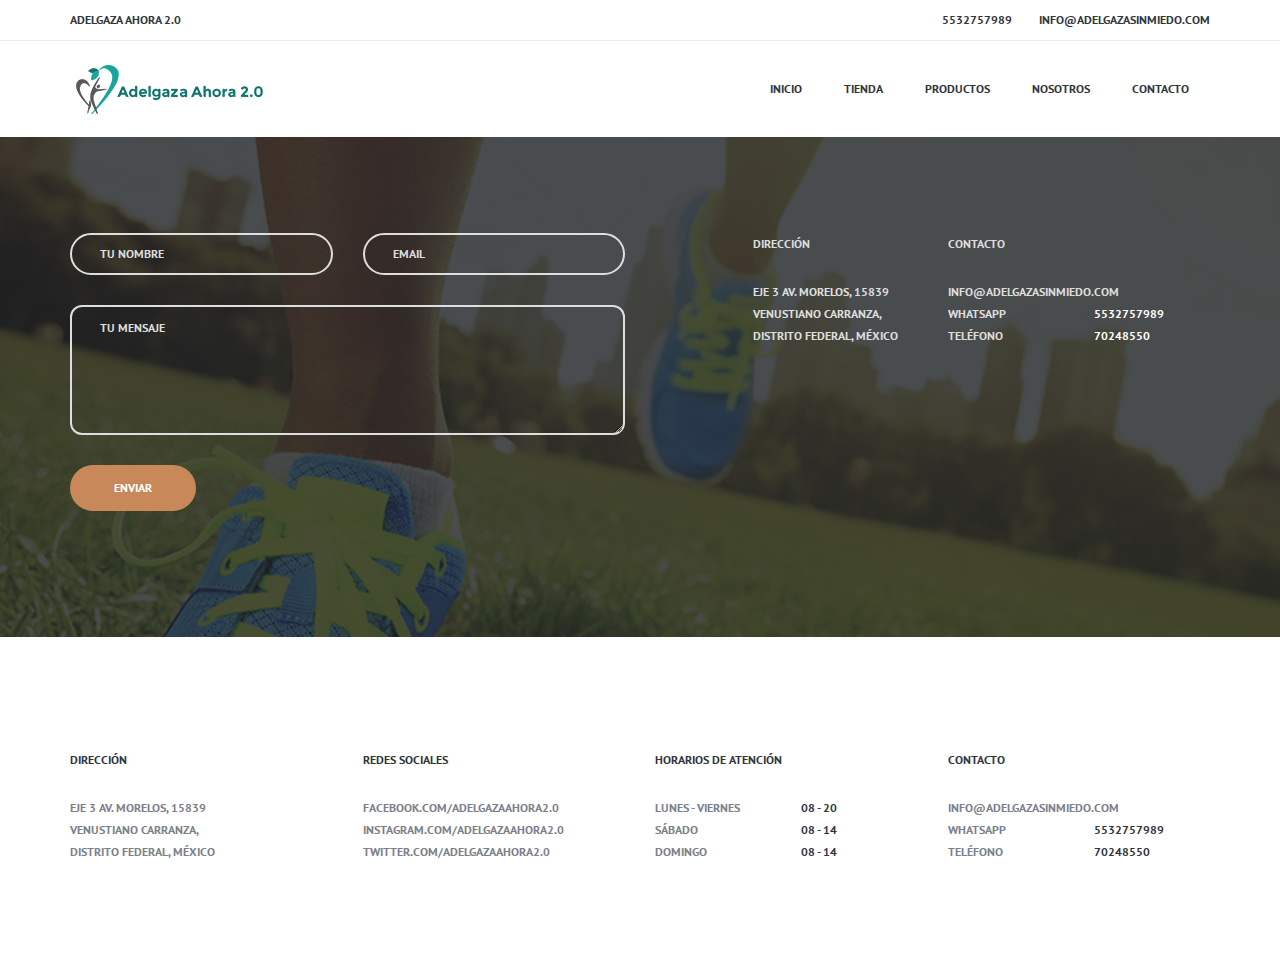
<file: contacto.html>
<!DOCTYPE html>
<html lang="en">
	<head>

		<meta charset="utf-8">
		<meta http-equiv="X-UA-Compatible" content="IE=edge">
		<meta name="viewport" content="width=device-width, initial-scale=1">
		<title>Contacto Adelgaza ahora 2.0</title>

		<!-- Bootstrap -->
		<link href="css/bootstrap.min.css" rel="stylesheet">
		<!-- Font Awesome -->
		<link href="fonts/font-awesome/css/font-awesome.min.css" rel="stylesheet">
		<!-- Simple-Line-Icons-Webfont -->
		<link href="fonts/Simple-Line-Icons-Webfont/simple-line-icons.css" rel="stylesheet">
		<!-- FlexSlider -->
		<link href="scripts/FlexSlider/flexslider.css" rel="stylesheet">
		<!-- Owl Carousel -->
		<link href="css/owl.carousel.css" rel="stylesheet">
		<link href="css/owl.theme.default.css" rel="stylesheet">
		<!-- Nivo Lightbox -->
		<link href="scripts/Nivo-Lightbox/nivo-lightbox.css" rel="stylesheet">
		<link href="scripts/Nivo-Lightbox/themes/default/default.css" rel="stylesheet">
		<!-- Style.css -->
		<link href="css/style.css" rel="stylesheet">

		<!-- HTML5 shim and Respond.js for IE8 support of HTML5 elements and media queries -->
		<!-- WARNING: Respond.js doesn't work if you view the page via file:// -->
		<!--[if lt IE 9]>
			<script src="https://oss.maxcdn.com/html5shiv/3.7.2/html5shiv.min.js"></script>
			<script src="https://oss.maxcdn.com/respond/1.4.2/respond.min.js"></script>
		<![endif]-->

	</head>
	<body>

		<div class="responsive-menu">
			<a href="" class="responsive-menu-close"><i class="icon-close"></i></a>
			<nav class="responsive-nav"></nav> <!-- end .responsive-nav -->
		</div> <!-- end .responsive-menu -->
		<header class="header">
			<div class="top">
				<div class="container">
					<div class="left">
						<span>Adelgaza ahora 2.0</span>
					</div> <!-- end .left -->
					<div class="right">
						<span class="item"><a href="tel:5532757989">5532757989</a></span>
						<span class="item"><a href="mailto:info@adelgazasinmiedo.com">info@adelgazasinmiedo.com</a></span>
					</div> <!-- end .right -->
				</div> <!-- end .container -->
			</div> <!-- end .top -->
			<div class="navigation">
				<div class="container clearfix">
					<div class="logo"><a href="index.html"><img src="images/ahora.png" alt="Cuisine" class="img-responsive"></a></div> <!-- end .logo -->
					<nav class="main-nav">
						<ul class="list-unstyled">
							<li><a href="index.html">Inicio</a></li>
							<li>
								<a href="/tienda">Tienda</a>
								
							</li>
							<li>
								<a href="productos.html">Productos</a>
							
							</li>
							<li>
								<a href="nosotros.html">Nosotros</a>
								
							</li>
							
							
							<li><a href="contacto.html">Contacto</a></li>
						</ul>
					</nav> <!-- end .main-nav -->
					<a href="" class="responsive-menu-open"><i class="fa fa-bars"></i></a>
				</div> <!-- end .container -->
			</div> <!-- end .navigation -->
		</header>  <!-- end .header -->

		<div class="section dark transparent parallax" style="background-image: url('images/vendidos.jpg');">
			<div class="inner">
				<div class="container">
					<div class="contact-wrapper">
						<div id="map" class="map"></div>
						<div class="row">
							<div class="col-sm-6">
								<form action="scripts/contact.php" method="post" id="contact-form">
									<div class="row">
										<div class="col-sm-6">
											<div class="form-group">
												<input type="text" id="contact-name" name="contact-name" placeholder="Tu nombre" required />
											</div>
										</div>
										<div class="col-sm-6">
											<div class="form-group">
												<input type="email" id="contact-email" name="contact-email" placeholder="Email" required />
											</div>
										</div>
										<div class="col-sm-12">
											<div class="form-group">
												<textarea name="contact-message" id="contact-message" placeholder="Tu mensaje" required rows="3"></textarea>
											</div>
										</div>
									</div>
									<div class="form-group">
										<button type="submit" class="button solid brown">Enviar</button>
									</div>
									<div id="contact-loading" class="alert alert-info form-alert">
										<span class="icon"><i class="fa fa-info"></i></span>
										<span class="message">Loading...</span>
									</div>
									<div id="contact-success" class="alert alert-success form-alert">
										<span class="icon"><i class="fa fa-check"></i></span>
										<span class="message">Success!</span>
									</div>
									<div id="contact-error" class="alert alert-danger form-alert">
										<span class="icon"><i class="fa fa-times"></i></span>
										<span class="message">Error!</span>
									</div>
								</form>
							</div> <!-- end .col-sm-6 -->
							<div class="col-sm-2 col-sm-offset-1">
								<h6>Dirección</h6>
						<p>Eje 3 Av. Morelos, 15839 </p>
						<p>Venustiano Carranza, 
</p>
						<p>Distrito Federal, México</p>
							</div> <!-- end .col-sm-2 -->
							<div class="col-sm-3">
								<h6>Contacto</h6>
								<p><a href="mailto:info@tastecuisine.com">info@adelgazasinmiedo.com</a></p>
								<div class="row">
									<div class="col-xs-6">
										<p>Whatsapp</p>
								<p>Teléfono</p>
									</div> <!-- end .col-xs-6 -->
									<div class="col-xs-6">
										<p><b>5532757989 </b></p>
								<p><b>70248550 </b></p>
									</div> <!-- end .col-xs-6 -->
								</div> <!-- end .row -->
							</div> <!-- end .col-sm-3 -->
						</div> <!-- end .row -->
					</div> <!-- end .contact-wrapper -->
				</div> <!-- end .container -->
			</div> <!-- end .inner -->
		</div> <!-- end .section -->

	<footer class="footer">
			<div class="container">
				<div class="row">
					<div class="col-sm-3">
						<h6>Dirección</h6>
						<p>Eje 3 Av. Morelos, 15839 </p>
						<p>Venustiano Carranza, 
</p>
						<p>Distrito Federal, México</p>
					</div> <!-- end .col-sm-3 -->
					<div class="col-sm-3">
						<h6>Redes sociales</h6>
						<p><a href="">Facebook.com/adelgazaahora2.0</a></p>
						<p><a href="">Instagram.com/adelgazaahora2.0</a></p>
						<p><a href="">Twitter.com/adelgazaahora2.0</a></p>
					</div> <!-- end .col-sm-3 -->
					<div class="col-sm-3">
						<h6>Horarios de atención</h6>
						<div class="row">
							<div class="col-xs-6">
								<p>Lunes - Viernes</p>
								<p>Sábado</p>
								<p>Domingo</p>
							</div> <!-- end .col-xs-6 -->
							<div class="col-xs-6">
								<p><b>08 - 20</b></p>
								<p><b>08 - 14</b></p>
								<p><b>08 - 14</b></p>
							</div> <!-- end .col-xs-6 -->
						</div> <!-- end .row -->
					</div> <!-- end .col-sm-3 -->
					<div class="col-sm-3">
						<h6>Contacto</h6>
						<p><a href="mailto:info@adelgazasinmiedo.com">info@adelgazasinmiedo.com</a></p>
						<div class="row">
							<div class="col-xs-6">
								<p>Whatsapp</p>
								<p>Teléfono</p>
							</div> <!-- end .col-xs-6 -->
							<div class="col-xs-6">
								<p><b>5532757989 </b></p>
								<p><b>70248550 </b></p>
							</div> <!-- end .col-xs-6 -->
						</div> <!-- end .row -->
					</div> <!-- end .col-sm-3 -->
				</div> <!-- end .row -->
			</div> <!-- end .container -->
		</footer> <!-- end .footer -->

		<!-- jQuery -->
		<script src="js/jquery-1.11.2.min.js"></script>
		<!-- Bootstrap -->
		<script src="js/bootstrap.min.js"></script>
		<!-- google maps -->
		<!-- FlexSlider -->
		<script src="scripts/FlexSlider/jquery.flexslider-min.js"></script>
		<!-- Owl Carousel -->
		<script src="js/owl.carousel.min.js"></script>
		<!-- Nivo Lightbox -->
		<script src="scripts/Nivo-Lightbox/nivo-lightbox.min.js"></script>
		<!-- Isotope -->
		<script src="js/isotope.pkgd.min.js"></script>
		<script src="js/imagesloaded.pkgd.min.js"></script>
		<!-- Scripts.js -->
		<script src="js/scripts.js"></script>

	</body>
</html>
</file>
<file: fonts/Simple-Line-Icons-Webfont/style.css>
/**
 * PRESENTATION STYLESHEET
 * ----------------------------------------------------------------------------
 */

/*


       PLEASE NOTE: 
       ============

       THIS FILE IS NOT PART OF THE *REQUIRED FONT ICON FILES* 
       THIS FILE IS USED TO STYLE THE ICON DEMO TEMPLATE FOUND AT DEMO.HTML



*/

*,
*:before,
*:after {
	border: 0 none;
	margin: 0;
	padding: 0;
	font-size: 100%;

	-webkit-box-sizing: border-box;
	   -moz-box-sizing: border-box;
	        box-sizing: border-box;
}

::-webkit-scrollbar {
	width: 12px;
	height: 12px;
}
::-webkit-scrollbar-track {
	background-color: rgba(255, 255, 255, 0.1);
	-webkit-border-radius: 5px;
}
::-webkit-scrollbar-thumb {
	background-color: rgba(0, 0, 0, 0.4);
	-webkit-border-radius: 6px;
}
::-webkit-scrollbar-thumb:hover {
	background-color: rgba(0, 0, 0, 0.6);
}

section, 
header, 
footer {
	display: block;
	position: relative;
}

body {
	background-color: #fff;
	color: #0e8a65;
	font-family: "Helvetica Neue", Helvetica, "DejaVu Sans", Arial, sans-serif;
	line-height: 1.5;
	font-size: 1em;
}


section:after,
.masthead:after {
	content: '';
	pointer-events: none;
	position: absolute;
		bottom: -1.5em;
		left: 50%;
		z-index: 10;
	width: 3em;
	height: 3em;

	background: inherit;
	-webkit-transform: translateX(-50%) rotate(45deg);
	transform: translateX(-50%) rotate(45deg);
}

section header {
	position: relative;
}

section header:after {
	background-color: transparent;
	border-bottom-width: 1px;
	border-bottom-style: solid;
	border-bottom-color: inherit;
	content: '';
	position: absolute;
		left: 40%;
		bottom: 0;
	width: 20%;
	height: 0;
}

.masthead {
	background-color: #fff;
	padding: 3em;
	position: relative;
	text-align: center;
}

.colophon {
	padding: 4.5em 3em;
	position: relative;
}
.colophon .group {
	padding: 3em;
	text-align: center;
}

.masthead hgroup,
.colophon .group {
	margin: auto;
	padding: 0 10%;
	position: absolute;
	top: 50%;
	left: 0%;
	right: 0%;
	-webkit-transform: translate(0%,-50%);
	    -ms-transform: translate(0%,-50%);
	        transform: translate(0%,-50%);
}

.masthead h1 {
	font-size: 2.25em;
	font-weight: bolder;
	line-height: 1.5;
	margin-bottom: 1em;
	text-transform: uppercase;
}

.masthead h2 {
	font-size: 1em;
	font-weight: lighter;
	letter-spacing: 6px;
	text-transform: uppercase;
}

.glyphs, 
.classes {
	margin-left: -1.5em;
	padding: 4.5em 3em;
}

.glyphs header,
.classes header {
	margin-bottom: 2.25em;
	padding-bottom: 2.25em;
	text-align: center;
	text-transform: uppercase;
}

.glyphs h1,
.classes h1 {
	font-size: 2.25em;
	font-weight: bolder;
	line-height: 1.5;
}

.glyphs h2,
.classes h2 {
	font-size: 1em;
	font-weight: normal;
	letter-spacing: 3px;
	text-transform: uppercase;
}

h2 code {
	text-transform: lowercase;
}


.glyphs {
	background-color: #74f3c8;
	color: #0e8a65;
}

.classes {
	background-color: #33383e;
	color: #fff;
}

.glyph {
	cursor: pointer;
	display: inline-block;
	font-size: 1em;
	margin: 0 -0.21em 3em 0;
	padding: 1.5em 0 0 1.5em;
	text-align: center;
	width: 50%;
}

.glyph-item {
	border-radius: 8px;
	display: inline-block;
	width: 1.5em;
	height: 1.5em;
	line-height: 1;
	padding: 0.25em;
	position: relative;
}
.glyph:hover .glyph-item {
	background-color: #0e8a65;
	color: #fff;
} 

.mega {
	font-size: 3em;
}

a, 
a:visited {
	color: #74f3c8;
	text-decoration: none;
}

a:hover, 
a:focus {
		color: #0e8a65;
}

.item-box {
	display: inline-block;
	font-family: consolas, monospace;
	font-size: 1.2em;
	margin: 0 -0.22em 1em 0;
	padding-left: 1em;
	width: 100%;

}

.item {
	background-color: #fff;
	color: #33383e;
	border-radius: 8px;
	display: inline-block;
	padding: 0.5em;
	width: 100%;
}


.colophon .group {
	font-size: 1.5em;
	text-transform: uppercase;
}

.group em {
	font-weight: bold;
	font-style: normal;
}


#wH {
	width: 0;
	position: absolute;
	top: 0;
	bottom: 0;
	left: 0;
}



@media only screen and (min-width: 768px) {
	section:after,
	.masthead:after {
		bottom: -3em;
		width: 6em;
		height: 6em;
	}

	section header {
		position: relative;
	}

	.masthead {
		padding: 6em;
	}

	.colophon {
		padding: 9em 6em;
	}

	.masthead h1 {
		font-size: 4.5em;
	}

	.glyphs, 
	.classes {
		padding: 9em 6em;
	}

	.glyphs header,
	.classes header {
		margin-bottom: 4.5em;
		padding-bottom: 4.5em;
	}

	.glyphs h1,
	.classes h1 {
		font-size: 4.5em;
	}


	.mega {
		font-size: 6em;
	}

    
    .glyph {
		width: 16.66666666666667%;
    }

    .item-box {
		width: 33.333%;
    }
    
    .colophon .group {
    	padding: 6em;
    }
}
</file>
<file: fonts/Simple-Line-Icons-Webfont/simple-line-icons.css>
@font-face {
	font-family: 'Simple-Line-Icons';
	src:url('fonts/Simple-Line-Icons.eot');
	src:url('fonts/Simple-Line-Icons.eot?#iefix') format('embedded-opentype'),
		url('fonts/Simple-Line-Icons.woff') format('woff'),
		url('fonts/Simple-Line-Icons.ttf') format('truetype'),
		url('fonts/Simple-Line-Icons.svg#Simple-Line-Icons') format('svg');
	font-weight: normal;
	font-style: normal;
}

/* Use the following CSS code if you want to use data attributes for inserting your icons */
[data-icon]:before {
	font-family: 'Simple-Line-Icons';
	content: attr(data-icon);
	speak: none;
	font-weight: normal;
	font-variant: normal;
	text-transform: none;
	line-height: 1;
	-webkit-font-smoothing: antialiased;
	-moz-osx-font-smoothing: grayscale;
}

/* Use the following CSS code if you want to have a class per icon */
/*
Instead of a list of all class selectors,
you can use the generic selector below, but it's slower:
[class*="icon-"] {
*/
.icon-user-female, .icon-user-follow, .icon-user-following, .icon-user-unfollow, .icon-trophy, .icon-screen-smartphone, .icon-screen-desktop, .icon-plane, .icon-notebook, .icon-moustache, .icon-mouse, .icon-magnet, .icon-energy, .icon-emoticon-smile, .icon-disc, .icon-cursor-move, .icon-crop, .icon-credit-card, .icon-chemistry, .icon-user, .icon-speedometer, .icon-social-youtube, .icon-social-twitter, .icon-social-tumblr, .icon-social-facebook, .icon-social-dropbox, .icon-social-dribbble, .icon-shield, .icon-screen-tablet, .icon-magic-wand, .icon-hourglass, .icon-graduation, .icon-ghost, .icon-game-controller, .icon-fire, .icon-eyeglasses, .icon-envelope-open, .icon-envelope-letter, .icon-bell, .icon-badge, .icon-anchor, .icon-wallet, .icon-vector, .icon-speech, .icon-puzzle, .icon-printer, .icon-present, .icon-playlist, .icon-pin, .icon-picture, .icon-map, .icon-layers, .icon-handbag, .icon-globe-alt, .icon-globe, .icon-frame, .icon-folder-alt, .icon-film, .icon-feed, .icon-earphones-alt, .icon-earphones, .icon-drop, .icon-drawer, .icon-docs, .icon-directions, .icon-direction, .icon-diamond, .icon-cup, .icon-compass, .icon-call-out, .icon-call-in, .icon-call-end, .icon-calculator, .icon-bubbles, .icon-briefcase, .icon-book-open, .icon-basket-loaded, .icon-basket, .icon-bag, .icon-action-undo, .icon-action-redo, .icon-wrench, .icon-umbrella, .icon-trash, .icon-tag, .icon-support, .icon-size-fullscreen, .icon-size-actual, .icon-shuffle, .icon-share-alt, .icon-share, .icon-rocket, .icon-question, .icon-pie-chart, .icon-pencil, .icon-note, .icon-music-tone-alt, .icon-music-tone, .icon-microphone, .icon-loop, .icon-logout, .icon-login, .icon-list, .icon-like, .icon-home, .icon-grid, .icon-graph, .icon-equalizer, .icon-dislike, .icon-cursor, .icon-control-start, .icon-control-rewind, .icon-control-play, .icon-control-pause, .icon-control-forward, .icon-control-end, .icon-calendar, .icon-bulb, .icon-bar-chart, .icon-arrow-up, .icon-arrow-right, .icon-arrow-left, .icon-arrow-down, .icon-ban, .icon-bubble, .icon-camcorder, .icon-camera, .icon-check, .icon-clock, .icon-close, .icon-cloud-download, .icon-cloud-upload, .icon-doc, .icon-envelope, .icon-eye, .icon-flag, .icon-folder, .icon-heart, .icon-info, .icon-key, .icon-link, .icon-lock, .icon-lock-open, .icon-magnifier, .icon-magnifier-add, .icon-magnifier-remove, .icon-paper-clip, .icon-paper-plane, .icon-plus, .icon-pointer, .icon-power, .icon-refresh, .icon-reload, .icon-settings, .icon-star, .icon-symbol-female, .icon-symbol-male, .icon-target, .icon-volume-1, .icon-volume-2, .icon-volume-off, .icon-users {
	font-family: 'Simple-Line-Icons';
	speak: none;
	font-style: normal;
	font-weight: normal;
	font-variant: normal;
	text-transform: none;
	line-height: 1;
	-webkit-font-smoothing: antialiased;
}
.icon-user-female:before {
	content: "\e000";
}
.icon-user-follow:before {
	content: "\e002";
}
.icon-user-following:before {
	content: "\e003";
}
.icon-user-unfollow:before {
	content: "\e004";
}
.icon-trophy:before {
	content: "\e006";
}
.icon-screen-smartphone:before {
	content: "\e010";
}
.icon-screen-desktop:before {
	content: "\e011";
}
.icon-plane:before {
	content: "\e012";
}
.icon-notebook:before {
	content: "\e013";
}
.icon-moustache:before {
	content: "\e014";
}
.icon-mouse:before {
	content: "\e015";
}
.icon-magnet:before {
	content: "\e016";
}
.icon-energy:before {
	content: "\e020";
}
.icon-emoticon-smile:before {
	content: "\e021";
}
.icon-disc:before {
	content: "\e022";
}
.icon-cursor-move:before {
	content: "\e023";
}
.icon-crop:before {
	content: "\e024";
}
.icon-credit-card:before {
	content: "\e025";
}
.icon-chemistry:before {
	content: "\e026";
}
.icon-user:before {
	content: "\e005";
}
.icon-speedometer:before {
	content: "\e007";
}
.icon-social-youtube:before {
	content: "\e008";
}
.icon-social-twitter:before {
	content: "\e009";
}
.icon-social-tumblr:before {
	content: "\e00a";
}
.icon-social-facebook:before {
	content: "\e00b";
}
.icon-social-dropbox:before {
	content: "\e00c";
}
.icon-social-dribbble:before {
	content: "\e00d";
}
.icon-shield:before {
	content: "\e00e";
}
.icon-screen-tablet:before {
	content: "\e00f";
}
.icon-magic-wand:before {
	content: "\e017";
}
.icon-hourglass:before {
	content: "\e018";
}
.icon-graduation:before {
	content: "\e019";
}
.icon-ghost:before {
	content: "\e01a";
}
.icon-game-controller:before {
	content: "\e01b";
}
.icon-fire:before {
	content: "\e01c";
}
.icon-eyeglasses:before {
	content: "\e01d";
}
.icon-envelope-open:before {
	content: "\e01e";
}
.icon-envelope-letter:before {
	content: "\e01f";
}
.icon-bell:before {
	content: "\e027";
}
.icon-badge:before {
	content: "\e028";
}
.icon-anchor:before {
	content: "\e029";
}
.icon-wallet:before {
	content: "\e02a";
}
.icon-vector:before {
	content: "\e02b";
}
.icon-speech:before {
	content: "\e02c";
}
.icon-puzzle:before {
	content: "\e02d";
}
.icon-printer:before {
	content: "\e02e";
}
.icon-present:before {
	content: "\e02f";
}
.icon-playlist:before {
	content: "\e030";
}
.icon-pin:before {
	content: "\e031";
}
.icon-picture:before {
	content: "\e032";
}
.icon-map:before {
	content: "\e033";
}
.icon-layers:before {
	content: "\e034";
}
.icon-handbag:before {
	content: "\e035";
}
.icon-globe-alt:before {
	content: "\e036";
}
.icon-globe:before {
	content: "\e037";
}
.icon-frame:before {
	content: "\e038";
}
.icon-folder-alt:before {
	content: "\e039";
}
.icon-film:before {
	content: "\e03a";
}
.icon-feed:before {
	content: "\e03b";
}
.icon-earphones-alt:before {
	content: "\e03c";
}
.icon-earphones:before {
	content: "\e03d";
}
.icon-drop:before {
	content: "\e03e";
}
.icon-drawer:before {
	content: "\e03f";
}
.icon-docs:before {
	content: "\e040";
}
.icon-directions:before {
	content: "\e041";
}
.icon-direction:before {
	content: "\e042";
}
.icon-diamond:before {
	content: "\e043";
}
.icon-cup:before {
	content: "\e044";
}
.icon-compass:before {
	content: "\e045";
}
.icon-call-out:before {
	content: "\e046";
}
.icon-call-in:before {
	content: "\e047";
}
.icon-call-end:before {
	content: "\e048";
}
.icon-calculator:before {
	content: "\e049";
}
.icon-bubbles:before {
	content: "\e04a";
}
.icon-briefcase:before {
	content: "\e04b";
}
.icon-book-open:before {
	content: "\e04c";
}
.icon-basket-loaded:before {
	content: "\e04d";
}
.icon-basket:before {
	content: "\e04e";
}
.icon-bag:before {
	content: "\e04f";
}
.icon-action-undo:before {
	content: "\e050";
}
.icon-action-redo:before {
	content: "\e051";
}
.icon-wrench:before {
	content: "\e052";
}
.icon-umbrella:before {
	content: "\e053";
}
.icon-trash:before {
	content: "\e054";
}
.icon-tag:before {
	content: "\e055";
}
.icon-support:before {
	content: "\e056";
}
.icon-size-fullscreen:before {
	content: "\e057";
}
.icon-size-actual:before {
	content: "\e058";
}
.icon-shuffle:before {
	content: "\e059";
}
.icon-share-alt:before {
	content: "\e05a";
}
.icon-share:before {
	content: "\e05b";
}
.icon-rocket:before {
	content: "\e05c";
}
.icon-question:before {
	content: "\e05d";
}
.icon-pie-chart:before {
	content: "\e05e";
}
.icon-pencil:before {
	content: "\e05f";
}
.icon-note:before {
	content: "\e060";
}
.icon-music-tone-alt:before {
	content: "\e061";
}
.icon-music-tone:before {
	content: "\e062";
}
.icon-microphone:before {
	content: "\e063";
}
.icon-loop:before {
	content: "\e064";
}
.icon-logout:before {
	content: "\e065";
}
.icon-login:before {
	content: "\e066";
}
.icon-list:before {
	content: "\e067";
}
.icon-like:before {
	content: "\e068";
}
.icon-home:before {
	content: "\e069";
}
.icon-grid:before {
	content: "\e06a";
}
.icon-graph:before {
	content: "\e06b";
}
.icon-equalizer:before {
	content: "\e06c";
}
.icon-dislike:before {
	content: "\e06d";
}
.icon-cursor:before {
	content: "\e06e";
}
.icon-control-start:before {
	content: "\e06f";
}
.icon-control-rewind:before {
	content: "\e070";
}
.icon-control-play:before {
	content: "\e071";
}
.icon-control-pause:before {
	content: "\e072";
}
.icon-control-forward:before {
	content: "\e073";
}
.icon-control-end:before {
	content: "\e074";
}
.icon-calendar:before {
	content: "\e075";
}
.icon-bulb:before {
	content: "\e076";
}
.icon-bar-chart:before {
	content: "\e077";
}
.icon-arrow-up:before {
	content: "\e078";
}
.icon-arrow-right:before {
	content: "\e079";
}
.icon-arrow-left:before {
	content: "\e07a";
}
.icon-arrow-down:before {
	content: "\e07b";
}
.icon-ban:before {
	content: "\e07c";
}
.icon-bubble:before {
	content: "\e07d";
}
.icon-camcorder:before {
	content: "\e07e";
}
.icon-camera:before {
	content: "\e07f";
}
.icon-check:before {
	content: "\e080";
}
.icon-clock:before {
	content: "\e081";
}
.icon-close:before {
	content: "\e082";
}
.icon-cloud-download:before {
	content: "\e083";
}
.icon-cloud-upload:before {
	content: "\e084";
}
.icon-doc:before {
	content: "\e085";
}
.icon-envelope:before {
	content: "\e086";
}
.icon-eye:before {
	content: "\e087";
}
.icon-flag:before {
	content: "\e088";
}
.icon-folder:before {
	content: "\e089";
}
.icon-heart:before {
	content: "\e08a";
}
.icon-info:before {
	content: "\e08b";
}
.icon-key:before {
	content: "\e08c";
}
.icon-link:before {
	content: "\e08d";
}
.icon-lock:before {
	content: "\e08e";
}
.icon-lock-open:before {
	content: "\e08f";
}
.icon-magnifier:before {
	content: "\e090";
}
.icon-magnifier-add:before {
	content: "\e091";
}
.icon-magnifier-remove:before {
	content: "\e092";
}
.icon-paper-clip:before {
	content: "\e093";
}
.icon-paper-plane:before {
	content: "\e094";
}
.icon-plus:before {
	content: "\e095";
}
.icon-pointer:before {
	content: "\e096";
}
.icon-power:before {
	content: "\e097";
}
.icon-refresh:before {
	content: "\e098";
}
.icon-reload:before {
	content: "\e099";
}
.icon-settings:before {
	content: "\e09a";
}
.icon-star:before {
	content: "\e09b";
}
.icon-symbol-female:before {
	content: "\e09c";
}
.icon-symbol-male:before {
	content: "\e09d";
}
.icon-target:before {
	content: "\e09e";
}
.icon-volume-1:before {
	content: "\e09f";
}
.icon-volume-2:before {
	content: "\e0a0";
}
.icon-volume-off:before {
	content: "\e0a1";
}
.icon-users:before {
	content: "\e001";
}
</file>
<file: css/style.css>
/**
*
* Contents
* 
* 01. General Styles
* 02. Alerts
* 03. Buttons
* 04. Forms
* 05. Header
* 06. Footer
* 07. Sections
* 08. Call to Action
* 09. Menu
* 10. Welcome Slider
* 11. Cooks
* 12. Specialties
* 13. Gallery
* 14. Events
* 15. Recipe
* 16. Contact
* 17. Single Food
* 18. Shop
* 19. Blog
* 20. Widgets
* 
**/


/* ==========================================================================
   01. General Styles
   ========================================================================== */

/* Fonts
   ========================================================================== */
@import url(http://fonts.googleapis.com/css?family=PT+Sans:400,700|Open+Sans:400,300,700);

/* Typography
   ========================================================================== */
body {
	font-family: 'Open Sans', sans-serif;
	font-weight: 400;
	font-size: 13px;
	line-height: 22px;
	color: #5e626b;
}
a {
	color: inherit;
	-webkit-transition: .25s;
	-ms-transition: .25s;
	-moz-transition: .25s;
	-o-transition: .25s;
	transition: .25s;
}
a:hover {
	color: inherit;
	opacity: .75;
	text-decoration: none;
}
a:focus {
	text-decoration: none;
}
a img {
	-webkit-transition: .25s;
	-ms-transition: .25s;
	-moz-transition: .25s;
	-o-transition: .25s;
	transition: .25s;
}
a img:hover {
	opacity: .9;
}
p {
	margin-bottom: 24px;
}
.lead {
	font-size: 14px;
	line-height: 25px;
	font-weight: 700;
	color: #262625;
	margin-bottom: 36px;
}
h1, h2, h3, h4, h5, h6 {
	color: #31353e;
	margin-top: 0;
	font-weight: 400;
}
.section.dark h1, .section.dark h2, .section.dark h3, .section.dark h4, .section.dark h5, .section.dark h6, h1.white, h2.white, h3.white, h4.white, h5.white, h6.white {
	color: #dedede;
}
h1 {
	font-size: 34px;
	line-height: 50px;
	margin-bottom: 55px;
}
h2 {
	font-size: 28px;
	line-height: 40px;
	margin-bottom: 46px;
}
h3 {
	font-size: 24px;
	line-height: 30px;
	margin-bottom: 30px;
}
h4 {
	font-size: 20px;
	line-height: 21px;
	margin-bottom: 10px;
}
h5 {
	font-size: 13px;
	line-height: 22px;
	margin-bottom: 18px;
	margin-top: 18px;
	font-family: 'PT Sans', sans-serif;
	font-weight: 700;
	text-transform: uppercase;
}
h6 {
	font-size: 12px;
	line-height: 22px;
	margin-bottom: 26px;
	font-family: 'PT Sans', sans-serif;
	font-weight: 700;
	text-transform: uppercase;
}
h1 small, h2 small, h3 small, h4 small, h5 small, h6 small {
	display: block;
	color: inherit;
	text-transform: uppercase;
	font-size: 13px;
	line-height: 22px;
	font-weight: 700;
	font-family: 'PT Sans', sans-serif;
	margin-bottom: 12px;
}
.no-margin-bottom {
	margin-bottom: 0;
}
.highlight {
	color: #b8bac1;
}
blockquote {
	background: #fff;
	border: 1px solid #e4e4e4;
	color: #707070;
	font-size: 14px;
	line-height: 22px;
	padding: 24px 28px;
	margin: 28px 0;
	font-style: normal;
	position: relative;
}
blockquote:before {
	content: '';
	width: 4px;
	height: 100%;
	background: #fdea93;
	position: absolute;
	top: 0;
	left: 0;
}
.aligncenter {
	display: block;
	margin: 24px auto;
}
.alignleft {
	float: left;
	margin-right: 24px;
	margin-bottom: 12px;
}
.alignright {
	float: right;
	margin-left: 24px;
	margin-bottom: 12px;
}
hr {
	border-top: 1px solid #ebebeb;
	margin-top: 48px;
	margin-bottom: 48px;
}
.fa-ul {
	margin-left: 0;
}
.fa-li {
	position: static;
	width: auto;
	margin-right: 10px;
}
.list li {
	line-height: 20px;
	color: #7c808b;
	margin-bottom: 10px;
}
.list .circle {
	border: 1px solid #c6cad3;
	width: 20px;
	height: 20px;
	border-radius: 100%;
	display: inline-block;
	margin-right: 15px;
	vertical-align: top;
}
.label {
	background: #c88859;
	color: #fff;
	padding: 0 12px;
	font-size: 10px;
	text-transform: uppercase;
	font-family: 'PT Sans', sans-serif;
	font-weight: 700;
	line-height: 19px;
	border-radius: 19px;
	display: inline-block;
	margin: 0 6px;
}
.label.green {
	background: #60a978;
}
.aligned-cols {
	display: table;
}
.aligned-cols .col-sm-1, .aligned-cols .col-sm-10, .aligned-cols .col-sm-11, .aligned-cols .col-sm-12, .aligned-cols .col-sm-2, .aligned-cols .col-sm-3, .aligned-cols .col-sm-4, .aligned-cols .col-sm-5, .aligned-cols .col-sm-6, .aligned-cols .col-sm-7, .aligned-cols .col-sm-8, .aligned-cols .col-sm-9 {
	display: table-cell;
	float: none;
}
.aligned-bottom {
	vertical-align: bottom;
}
.aligned-middle {
	vertical-align: middle;
}
.spacer {
	margin-bottom: 36px;
}


.spacer {
	margin-bottom: 64px;
}
@media all and (max-width: 768px) {
	.column-spacer {
		margin-bottom: 36px;
	}
	.aligned-cols {
		display: block;
	}
	.aligned-cols .col-sm-1, .aligned-cols .col-sm-10, .aligned-cols .col-sm-11, .aligned-cols .col-sm-12, .aligned-cols .col-sm-2, .aligned-cols .col-sm-3, .aligned-cols .col-sm-4, .aligned-cols .col-sm-5, .aligned-cols .col-sm-6, .aligned-cols .col-sm-7, .aligned-cols .col-sm-8, .aligned-cols .col-sm-9 {
		display: block;
		width: 100%;
	}
	
}

/* ==========================================================================
   02. Alerts
   ========================================================================== */
.alert {
	font-size: 18px;
	line-height: 24px;
	font-weight: 400;
	border-radius: 0;
	padding: 23px 26px; 
	margin-top: 20px;
	margin-bottom: 0;
}
.alert strong {
	font-weight: 500;
	text-transform: uppercase;
}
.alert .icon {
	margin-right: 26px;
}
.alert-success {
	background: #dff0d8;
	border: 1px solid #dae7d4;
	color: #3c763d;
}
.alert-success .icon {
	color: #6fcb49;
}
.alert-info {
	background: #d9edf7;
	border: 1px solid #d2e3ec;
	color: #31709c;
}
.alert-info .icon {
	color: #4992b7;
}
.alert-warning {
	background: #fcf8e3;
	border: 1px solid #faebcc;
	color: #8a6d3b;
}
.alert-warning .icon {
	color: #e0bf11;
}
.alert-danger {
	background: #f2dede;
	border: 1px solid #ebccd1;
	color: #b84442;
}
.alert-danger .icon {
	color: #ec5252;
}
.form-alert {
	display: none;
}

/* ==========================================================================
   03. Buttons
   ========================================================================== */
.button {
	font-family: 'PT Sans', sans-serif;
	font-size: 12px;
	font-weight: 700;
	line-height: 42px;
	padding: 0 42px;
	display: inline-block;
	text-transform: uppercase;
	-webkit-transition: .25s;
	-ms-transition: .25s;
	-moz-transition: .25s;
	-o-transition: .25s;
	transition: .25s;
	position: relative;
	outline: none !important;
	border: 2px solid #7c808b;
	background: none;
	color: #7c808b;
	border-radius: 46px;
	-webkit-backface-visibility: hidden;
	backface-visibility: hidden;
}
.button:hover {
	opacity: 1;
	color: #fff;
	background: #7c808b;
}
.button.medium {
	line-height: 36px;
}
.button.small {
	line-height: 30px;
	padding: 0 28px;
}
.button.green {
	border-color: #7aa960;
	color: #7aa960;
}
.button.blue {
	border-color: #53a0c8;
	color: #53a0c8;
}
.button.yellow {
	border-color: #dca233;
	color: #dca233;
}
.button.brown {
	border-color: #c88859;
	color: #c88859;
}
.button.light {
	border-color: #dedede;
	color: #dedede;
}
.button.white {
	border-color: #fff;
	color: #fff;
}
.button.green:hover {
	background: #7aa960;
	color: #fff;
}
.button.blue:hover {
	background: #53a0c8;
	color: #fff;
}
.button.yellow:hover {
	background: #dca233;
	color: #fff;
}
.button.brown:hover {
	background: #c88859;
	color: #fff;
}
.button.light:hover {
	background: #dedede;
	color: #31353e;
}
.button.white:hover {
	background: #fff;
	color: #31353e;
}
.button.solid {
	background: #7c808b;
	color: #fff;
}
.button.solid:hover {
	opacity: .75;
}
.button.solid.green {
	background: #7aa960;
	color: #fff;
}
.button.solid.blue {
	background: #53a0c8;
	color: #fff;
}
.button.solid.yellow {
	background: #dca233;
	color: #fff;
}
.button.solid.brown {
	background: #c88859;
	color: #fff;
}
.button.solid.light {
	background: #dedede;
	color: #31353e;
}
.button.solid.white {
	background: #fff;
	color: #31353e;
}
.button-list {
	margin-bottom: 0;
}
.button-list .button {
	margin-right: 20px;
	margin-bottom: 20px;
}
.button.icon-right, .button.icon-left {
	padding: 0 18px;
}
.button.icon-right i, .button.icon-left i {
	font-size: 14px;
	vertical-align: middle;
}
.button.icon-right i {
	margin-left: 36px;
}
.button.icon-left i {
	margin-right: 36px;
}
.button.double {
	background: none;
	padding: 0;
}
.button.double span {
	padding: 0 24px;
	display: inline-block;
}
.button.double span:first-of-type {
	background: #7c808b;
	color: #fff;
	border-radius: 46px 0 0 46px;
	padding: 0 32px;
	position: relative;
	left: -2px;
	margin-right: -2px;
}
.button.double:hover {
	background: #7c808b;
}
.button.double.green span:first-of-type, .button.double.green:hover {
	background: #7aa960;
}
.button.double.blue span:first-of-type, .button.double.blue:hover {
	background: #53a0c8;
}
.button.double.yellow span:first-of-type, .button.double.yellow:hover {
	background: #dca233;
}
.button.double.brown span:first-of-type, .button.double.brown:hover {
	background: #c88859;
}
.link-button {
	text-transform: uppercase;
	font-family: 'PT Sans', sans-serif;
	font-weight: 700;
}
.pager {
	margin: 0;
}
.pager li>a {
	font-family: 'PT Sans', sans-serif;
	font-size: 12px;
	font-weight: 700;
	line-height: 42px;
	padding: 0 42px;
	display: inline-block;
	text-transform: uppercase;
	-webkit-transition: .25s;
	-ms-transition: .25s;
	-moz-transition: .25s;
	-o-transition: .25s;
	transition: .25s;
	position: relative;
	outline: none !important;
	border: 2px solid #7c808b;
	background: none;
	color: #7c808b;
	border-radius: 46px;
	-webkit-backface-visibility: hidden;
	backface-visibility: hidden;
}
.pager li>a:focus, .pager li>a:hover {
	opacity: 1;
	color: #fff;
	background: #7c808b;
}
.pager .page-number {
	line-height: 42px;
	text-transform: uppercase;
	font-family: 'PT Sans', sans-serif;
	font-weight: 700;
	color: #7c808b;
}

/* ==========================================================================
   04. Forms
   ========================================================================== */
input:not([type=submit]):not([type=file]):not([type=checkbox]):not([type=radio]), select, textarea {
	display: block;
	border: 2px solid #dedede;
	background: none;
	width: 100%;
	padding: 0 28px;
	outline: none !important;
	font-size: 12px;
	line-height: 42px;
	height: 42px;
	font-weight: 700;
	color: #dedede;
	border-radius: 46px;
	-webkit-transition: .25s;
	-moz-transition: .25s;
	-o-transition: .25s;
	-ms-transition: .25s;
	transition: .25s;
	font-family: 'PT Sans', sans-serif;
}
input[type=date]:before, input[type=time]:before {
	content: attr(placeholder);
	color: #dedede;
	text-transform: uppercase;
	margin-right: 6px;
}
input[type=date]:focus:before, input[type=time]:focus:before {
	content: none;
}
textarea {
	border-radius: 12px;
	height: auto;
}
::-webkit-input-placeholder {
	color: #dedede;
	text-transform: uppercase;
}
:-moz-placeholder {
	color: #dedede;
	text-transform: uppercase;
}
::-moz-placeholder {
	color: #dedede;
	text-transform: uppercase;
}
:-ms-input-placeholder {  
	color: #dedede;
	text-transform: uppercase;
}
.form-group {
	margin-bottom: 30px;
}

/* ==========================================================================
   05. Header
   ========================================================================== */
.header {
	position: relative;
	z-index: 9;
	font-family: 'PT Sans', sans-serif;
	font-weight: 700;
	color: #31353e;
	background: #fff;
}
.header.transparent {
	background: none;
	position: absolute;
	top: 0;
	left: 0;
	right: 0;
	color: #fff;
}
.header .top {
	font-size: 12px;
	line-height: 40px;
	border-bottom: 1px solid #ebebeb;
	text-transform: uppercase;
}
.header.transparent .top {
	border-bottom: 1px solid rgba(235,235,235,.25);
}
.header .top .left {
	float: left;
}
.header .top .right {
	float: right;
	text-align: right;
}
.header .top .item {
	margin-left: 24px;
}
.header .top a {
	color: #31353e;
}
.header.transparent .top a {
	color: #fff;
}
@media all and (max-width: 768px) {
	.header .top .left {
		float: none;
	}
	.header .top .right {
		float: none;
		text-align: left;
	}
	.header .top .item {
		margin-left: 0;
		margin-right: 24px;
	}
}

/* Navigation
   ========================================================================== */
.navigation {
	z-index: 9;
}
.navigation .logo {
	height: 96px;
	float: left;
	font-size: 0;
	text-align: center;
}
.navigation .logo:before {
	content: '';
	height: 100%;
	display: inline-block;
	vertical-align: middle;
}
.navigation .logo a {
	display: inline-block;
	vertical-align: middle;
	max-height: 96px;
}
.main-nav {
	float: right;
	font-size: 0;
}
.main-nav ul {
	margin-bottom: 0;
}
.main-nav ul>li {
	display: inline-block;
}
.main-nav ul>li a {
	font-size: 12px;
	color: #31353e;
	text-transform: uppercase;
	padding: 0 21px;
	line-height: 95px;
	height: 95px;
	display: inline-block;
	position: relative;
}
.header.transparent .main-nav ul>li a {
	color: #fff;
}
.main-nav ul>li a:hover {
	text-decoration: none;
}
.main-nav ul>li ul {
	opacity: 0;
	filter: alpha(opacity=0);
	visibility: hidden;
	-webkit-transition: .25s;
	-moz-transition: .25s;
	-o-transition: .25s;
	-ms-transition: .25s;
	transition: .25s;
	background: #fff;
	position: absolute;
	top: 140px;
	height: auto;
	padding: 12px 0;
	z-index: 999;
	min-width: 240px;
	box-shadow: 0 0 3px rgba(0,0,0,.1);
}
.main-nav ul>li ul li {
	white-space: nowrap;
	position: relative;
	display: block;
	padding: 0;
	margin: 0;
}
.main-nav ul>li ul li a {
	width: 100%;
	height: 36px;
	line-height: 36px;
}
.header.transparent .main-nav ul>li ul li a {
	color: #31353e;
}
.main-nav ul>li ul li>ul {
	opacity: 0;
	filter: alpha(opacity=0);
	visibility: hidden;
	-webkit-transition: .25s;
	-moz-transition: .25s;
	-o-transition: .25s;
	-ms-transition: .25s;
	transition: .25s;
	position: absolute;
	left: 100%;
	top: 20px;
}
.main-nav ul>li ul li:hover>ul {
	top: 0;
}
.main-nav ul>li:hover>ul {
	opacity: 1;
	filter: alpha(opacity=100);
	visibility: visible;
	top: 120px;
}
.responsive-menu-open {
	font-size: 21px;
	color: #353537;
	padding: 0 24px;
	line-height: 96px;
	height: 64px;
	float: right;
	display: none;
}
.header.transparent .responsive-menu-open {
	color: #fff;
}
.responsive-menu {
	position: fixed;
	top: 0;
	bottom: 0;
	left: 100%;
	min-width: 100%;
	background: #fff;
	z-index: 999;
	padding: 24px;
	overflow-y: scroll;
	-webkit-transition: .25s;
	-moz-transition: .25s;
	-o-transition: .25s;
	-ms-transition: .25s;
	transition: .25s;
}
.responsive-menu.open {
	left: 0;
}
.responsive-menu-close {
	position: absolute;
	top: 24px;
	right: 24px;
	font-size: 48px;
	color: #353537;
}
.responsive-nav ul>li a {
	font-size: 16px;
	color: #353537;
	text-transform: uppercase;
	font-weight: 700;
	line-height: 36px;
}
.responsive-nav ul>li.active>a {
	color: #ff4229;
}
.responsive-menu .navigation-button {
	float: none;
	display: block;
	text-align: center;
	margin-left: 0;
}
.no-scroll {
	overflow: hidden !important;
}
@media all and (max-width: 1200px) {
	.main-nav {
		display: none;
	}
	.responsive-menu-open {
		display: inline-block;
	}
}
@media all and (max-width: 768px) {
	.header .top span, .header .top .links {
		float: none;
	}
	.header .top a {
		margin-left: 0;
		margin-right: 18px;
	}
	.navigation .navigation-button {
		display: none;
	}
	.responsive-menu-open {
		padding-right: 22px;
	}
}

/* Page Title
   ========================================================================== */
.page-title {
	background-position: center;
	background-repeat: no-repeat;
	background-size: cover;
	position: relative;
	color: #e9e9e9;
}
.page-title .inner {
	padding: 200px 0;
	position: relative;
	z-index: 2;
	background: rgba(49,53,62,.8);
	line-height: 23px;
}
.header.transparent + .page-title .inner {
	padding-top: 337px;
}
.page-title h2 {
	color: #fff;
	margin-bottom: 0;
}
.page-title p {
	margin-bottom: 0;
}
.page-title.part-of-page {
	margin-bottom: 160px;
}
@media all and (max-width: 768px) {
	.page-title .inner {
		padding: 48px 0;
	}
	.page-title h2 {
		margin-bottom: 24px;
	}
}

/* ==========================================================================
   06. Footer
   ========================================================================== */
.footer {
	color: #7c808b;
	background: #fff;
	font-size: 12px;
	line-height: 22px;
	text-transform: uppercase;
	padding: 112px 0;
	font-family: 'PT Sans', sans-serif;
	font-weight: 700;
}
.footer a {
	color: #7c808b;
}
.footer p {
	margin-bottom: 0;
}
.footer b {
	font-weight: 700;
	color: #31353e;
}
@media all and (max-width: 768px) {
	.footer {
		padding: 48px;
	}
}

/* ==========================================================================
   07. Sections
   ========================================================================== */
.section {
	position: relative;
	padding: 0;
	background-size: cover;
	background-position: center;
	background-repeat: no-repeat;
}
.section.parallax {
	background-attachment: fixed;
}
.section>.inner {
	padding: 96px 0;
	background: #fff;
}
.header.transparent + .section>.inner {
	padding-top: 233px;
}
.section.small>.inner {
	padding: 77px 0;
}
.section.large>.inner {
	padding: 260px 0;
}
.section.no-padding>.inner {
	padding: 0;
}
.section.white>.inner {
	background: #fff;
}
.section.dark>.inner {
	background: #131617;
	color: #dedede;
}
.section.dark.transparent>.inner {
	background: rgba(28,31,38,.8);
}
.section .container {
	position: relative;
}
.section.small-section p:last-of-type {
	margin-bottom: 0;
}
.section.border-top {
	border-top: 1px solid #e3e3e3;
}
.partial-background {
	height: 520px;
	background-size: cover;
	background-position: center;
	background-repeat: no-repeat;
	position: absolute;
	top: 0;
	left: 0;
	width: 100%;
}
.partial-background.size2 {
	height: 438px;
}
.partial-background:before {
	content: '';
	display: block;
	width: 100%;
	height: 100%;
	background: rgba(28,31,38,.8);
}
@media all and (max-width: 768px) {
	.section>.inner {
		padding: 48px 0;
	}
	.section.large>.inner {
		padding: 96px 0;
	}
	.partial-background.size2 {
		height: 129px;
	}
}

/* ==========================================================================
   08. Call to Action
   ========================================================================== */
.call-to-action {
	font-size: 0;
}
.call-to-action h3 {
	display: inline-block;
	margin-bottom: 0;
	vertical-align: middle;
	margin-right: 40px;
}
.call-to-action .button {
	vertical-align: middle;
}
@media all and (max-width: 768px) {
	.call-to-action .button {
		margin-top: 24px;
	}
}

/* ==========================================================================
   09. Menu
   ========================================================================== */
.menu {
	margin-bottom: 36px;
}
.menu img {
	float: left;
	border-radius: 100%;
}
.menu .content {
	margin-left: 84px;
}
.menu h5 {
	margin-top: 0;
	margin-bottom: 10px;
	font-size: 14px;
	line-height: 22px;
	text-transform: none;
}
.menu p {
	margin-bottom: 0;
}
.menu .price {
	float: right;
	font-family: 'PT Sans', sans-serif;
	font-weight: 700;
	font-size: 14px;
	line-height: 22px;
	color: #31353e;
}

/* ==========================================================================
   10. Welcome Slider
   ========================================================================== */
.welcome-slider {
	position: relative;
}
.welcome-slider .slide {
	position: relative;
	background-size: cover;
	background-position: center;
	background-repeat: no-repeat;
	color: #fff;
	display: none;
	-webkit-backface-visibility: hidden;
	margin: 0;
}
.welcome-slider .slide .inner {
	background: rgba(28,31,38,.6);
	padding: 96px 0;
	height: 720px;
	position: relative;
}
.header.transparent + .welcome-slider .slide .inner {
	padding-top: 233px;
}
.welcome-slider .slide .container {
	position: relative;
	top: 50%;
	-webkit-transform: translateY(-50%);
	-moz-transform: translateY(-50%);
	transform: translateY(-50%);
}
.welcome-slider h1, .welcome-slider h2, .welcome-slider h3, .welcome-slider h4, .welcome-slider h5, .welcome-slider h6 {
	color: #ececec;
}
.flex-direction-nav a {
	opacity: 1;
	height: 32px;
	line-height: 28px;
	width: 32px;
	text-align: center;
	background: none;
	margin: 0;
	margin-top: -16px;
	border-radius: 100%;
	border: 2px solid #a0989c;
}
.flex-direction-nav .flex-prev {
	left: 42px;
}
.flex-direction-nav .flex-next {
	right: 42px;
	text-align: center;
}
.flex-direction-nav a:before {
	font-family: FontAwesome;
	content: '\f053';
	text-shadow: none;
	color: #a0989c;
	font-size: 14px;
	display: inline-block;
}
.flex-direction-nav a.flex-next:before {
	content: '\f054';
}
.hours-box {
	background: rgba(54,50,59,.9);
	padding: 38px;
	font-size: 12px;
	line-height: 26px;
	color: #fff;
	font-family: 'PT Sans', sans-serif;
	font-weight: 700;
	text-transform: uppercase;
	display: inline-block;
	width: 50%;
	text-align: left;
}
.hours-box .day {
	color: #b5b8c1;
	float: left;
}
.hours-box .hours {
	float: right;
}
.hours-box .title {
	font-size: 14px;
	line-height: 22px;
	margin-bottom: 38px;
}
.hours-box .title .open {
	float: right;
	color: #80c257;
}
.hours-box .info {
	margin-top: 38px;
}
@media all and (max-width: 768px) {
	.welcome-slider .slide .inner {
		padding: 96px 0;
		height: auto;
	}
	.welcome-slider .slide .container {
		position: static;
		top: 0;
		-webkit-transform: translateY(0);
		-moz-transform: translateY(0);
		transform: translateY(0);
	}
	.hours-box {
		width: 100%;
	}
}

/* ==========================================================================
   11. Cooks
   ========================================================================== */
.cook .image {
	margin-bottom: 24px;
	position: relative;
	overflow: hidden;
}
.cook .image .overlay {
	background: rgba(200,136,89,.92);
	position: absolute;
	bottom: -170px;
	left: 0;
	right: 0;
	text-align: center;
	padding: 62px 0;
	-webkit-transition: .25s;
	-moz-transition: .25s;
	-o-transition: .25s;
	-ms-transition: .25s;
	transition: .25s;
}
.cook:hover .image .overlay {
	bottom: 0;
}

/* ==========================================================================
   12. Specialties
   ========================================================================== */
.specialty {
	margin-bottom: 72px;
}
.specialty .image {
	margin-bottom: 24px;
	position: relative;
	overflow: hidden;
}
.specialty .image .overlay {
	background: rgba(200,136,89,.92);
	position: absolute;
	top: 0;
	left: 0;
	width: 100%;
	height: 100%;
	text-align: center;
	-webkit-transition: .25s;
	-moz-transition: .25s;
	-o-transition: .25s;
	-ms-transition: .25s;
	transition: .25s;
	opacity: 0;
}
.specialty:hover .image .overlay {
	opacity: 1;
}
.specialty .image .overlay .button {
	position: relative;
	top: 50%;
	-webkit-transform: translateY(-50%);
	-moz-transform: translateY(-50%);
	transform: translateY(-50%);
}
.owl-theme .owl-nav {
	margin-top: 0;
}
.owl-theme .owl-nav [class*='owl-'] {
	position: absolute;
	top: -76px;
	color: #6c6b6a;
	font-size: 16px;
	margin: 0;
	padding: 0;
	background: none;
	border-radius: 0;
	-webkit-transition: .25s;
	-moz-transition: .25s;
	-o-transition: .25s;
	-ms-transition: .25s;
	transition: .25s;
}
.owl-theme .owl-nav [class*='owl-']:hover {
	background: none;
	color: #6c6b6a;
	opacity: .75;
}
.owl-carousel .owl-controls .owl-nav .owl-prev {
	left: 0;
}
.owl-carousel .owl-controls .owl-nav .owl-next {
	right: 0;
}

/* ==========================================================================
   13. Gallery
   ========================================================================== */
.gallery-sizer {
	width: 16.66%;
}
.gallery .item {
	width: 16.66%;
	float: left;
	position: relative;
}
.gallery .overlay {
	position: absolute;
	top: 0;
	left: 0;
	width: 100%;
	height: 100%;
	background: rgba(49,53,62,.5);
	-webkit-transition: .25s;
	-moz-transition: .25s;
	-o-transition: .25s;
	-ms-transition: .25s;
	transition: .25s;
	text-align: center;
}
.gallery .overlay:hover {
	background: rgba(49,53,62,1);
}
.gallery .overlay .button {
	position: relative;
	top: 50%;
	-webkit-transform: translateY(-50%);
	-moz-transform: translateY(-50%);
	transform: translateY(-50%);
	opacity: 0;
	-webkit-transition: .25s;
	-moz-transition: .25s;
	-o-transition: .25s;
	-ms-transition: .25s;
	transition: .25s;
}
.gallery .overlay:hover .button {
	opacity: 1;
}
.basic-gallery {
	margin: 24px -15px;
	width: 100%;
}
.basic-gallery img {
	display: inline-block;
	width: 25%;
	height: auto;
	padding: 15px;
}
@media all and (max-width: 768px) {
	.gallery-sizer {
		width: 50%;
	}
	.gallery .item {
		width: 50%;
	}
}

/* ==========================================================================
   14. Events
   ========================================================================== */
.event {
	padding-bottom: 56px;
	border-bottom: 1px solid #e3e3e3;
	margin-bottom: 56px;
	display: table;
}
.event:last-of-type {
	margin-bottom: 0;
	border-bottom: none;
	padding-bottom: 0;
}
.event .image-wrapper {
	display: table-cell;
	width: 100px;
	vertical-align: top;
}
.event .image-wrapper img {
	border-radius: 100%;
}
.event .content {
	display: table-cell;
	vertical-align: top;
}
.event .content h5 {
	margin-top: 0;
}
.event .content p {
	margin-bottom: 12px;
}
.event .event-meta {
	font-family: 'PT Sans', sans-serif;
	font-weight: 700;
	font-size: 0;
	line-height: 22px;
	text-transform: uppercase;
	color: #7c808b;
	margin-bottom: 0;
}
.event .event-meta li {
	font-size: 12px;
	margin-right: 18px;
}
.event .event-meta span {
	color: #31353e;
}
.event .button-wrapper {
	width: 260px;
	text-align: center;
	display: table-cell;
	vertical-align: middle;
}
@media all and (max-width: 768px) {
	.event .image-wrapper {
		display: block;
	}
	.event .content {
		display: block;
		margin: 24px 0;
	}
	.event .button-wrapper {
		display: block;
		width: 100%;
		text-align: left;
	}
}

/* ==========================================================================
   15. Recipe
   ========================================================================== */
.recipe-top {
	color: #7c808b;
	font-family: 'PT Sans', sans-serif;
	font-weight: 700;
	text-transform: uppercase;
	font-size: 12px;
	line-height: 22px;
	margin-bottom: 72px;
}
.recipe-top .recipe-count {
	float: left;
}
.recipe-top .recipe-sort {
	float: right;
}
.recipe-top .recipe-sort select {
	display: inline-block;
	border: none;
	width: auto;
	padding: 0;
	font-size: inherit;
	line-height: inherit;
	font-weight: inherit;
	color: #31353e;
	border-radius: 0;
	text-transform: uppercase;
}
.recipe {
	margin-bottom: 100px;
}
.recipe .image {
	margin-bottom: 24px;
	position: relative;
}
.recipe .image .overlay {
	background: rgba(200,136,89,.92);
	position: absolute;
	top: 0;
	left: 0;
	width: 100%;
	height: 100%;
	text-align: center;
	-webkit-transition: .25s;
	-moz-transition: .25s;
	-o-transition: .25s;
	-ms-transition: .25s;
	transition: .25s;
	opacity: 0;
}
.recipe:hover .image .overlay {
	opacity: 1;
}
.recipe .image .overlay .button {
	position: relative;
	top: 50%;
	-webkit-transform: translateY(-50%);
	-moz-transform: translateY(-50%);
	transform: translateY(-50%);
}
.recipe h5 {
	margin-top: 0;
}
.recipe p {
	margin-bottom: 12px;
}
.recipe-details {
	font-family: 'PT Sans', sans-serif;
	font-weight: 700;
	color: #7c808b;
	text-transform: uppercase;
	font-size: 12px;
	line-height: 22px;
	margin-bottom: 20px;
}
.recipe-details b {
	color: #31353e;
}
.recipe-author {
	font-family: 'PT Sans', sans-serif;
	font-weight: 700;
	font-size: 14px;
	line-height: 30px;
	color: #31353e;
}
.recipe-author img {
	border-radius: 100%;
	margin-right: 9px;
}
.recipe-single>img {
	margin-bottom: 68px;
}
.recipe-sidebar-item {
	margin-bottom: 52px;
}
.recipe-sidebar-item h5 {
	margin-top: 0;
}
.directions {
	line-height: 20px;
	margin-top: 64px;
	margin-bottom: 54px;
}
.directions h5 {
	margin-top: 0;
	margin-bottom: 48px;
}
.directions .circle {
	border: 1px solid #c6cad3;
	width: 20px;
	height: 20px;
	border-radius: 100%;
	float: left;
}
.directions .content {
	margin-left: 48px;
}
.directions .content span {
	font-family: 'PT Sans', sans-serif;
	font-weight: 700;
	color: #31353e;
	text-transform: uppercase;
}
.reviews {
	margin-top: 58px;
}
.reviews h5 {
	margin-top: 0;
	margin-bottom: 54px;
}
.review {
	margin-bottom: 38px;
}
.review img {
	float: left;
	border-radius: 100%;
}
.review .content {
	margin-left: 84px;
}
.review .content .review-title {
	font-family: 'PT Sans', sans-serif;
	font-weight: 700;
	color: #31353e;
	margin-right: 28px;
	margin-bottom: 12px;
	display: inline-block;
}
.review .content .stars {
	color: #7aa960;
}
.review .content .stars i {
	margin-right: 2px;
}
.review .content a {
	font-family: 'PT Sans', sans-serif;
	font-weight: 700;
	color: #31353e;
}
.review .content p:last-of-type {
	margin-bottom: 0;
}
@media all and (max-width: 768px) {
	.recipe-sidebar-item {
		margin-bottom: 26px;
		margin-top: 26px;
	}
}

/* ==========================================================================
   16. Contact
   ========================================================================== */
.contact-wrapper {
	font-size: 12px;
	line-height: 22px;
	text-transform: uppercase;
	font-family: 'PT Sans', sans-serif;
	font-weight: 700;
}
.contact-wrapper p {
	margin-bottom: 0;
}
.contact-wrapper b {
	color: #fff;
}

/* ==========================================================================
   17. Single Food
   ========================================================================== */
.food-single>img {
	margin-bottom: 68px;
}
.food-single .top h2 {
	float: left;
}
.food-single .top .button {
	float: right;
}
.food-sidebar-item {
	margin-bottom: 30px;
}
@media all and (max-width: 768px) {
	.food-sidebar-item {
		margin-bottom: 15px;
		margin-top: 15px;
	}
}

/* ==========================================================================
   18. Shop
   ========================================================================== */
.shop-top {
	color: #7c808b;
	font-family: 'PT Sans', sans-serif;
	font-weight: 700;
	text-transform: uppercase;
	font-size: 12px;
	line-height: 22px;
	margin-bottom: 72px;
}
.shop-top .shop-count {
	float: left;
}
.shop-top .shop-sort {
	float: right;
}
.shop-top .shop-sort select {
	display: inline-block;
	border: none;
	width: auto;
	padding: 0;
	font-size: inherit;
	line-height: inherit;
	font-weight: inherit;
	color: #31353e;
	border-radius: 0;
	text-transform: uppercase;
}
.product {
	margin-bottom: 90px;
}
.product .image {
	margin-bottom: 24px;
	position: relative;
}
.product .image .overlay {
	background: rgba(200,136,89,.92);
	position: absolute;
	top: 0;
	left: 0;
	width: 100%;
	height: 100%;
	text-align: center;
	-webkit-transition: .25s;
	-moz-transition: .25s;
	-o-transition: .25s;
	-ms-transition: .25s;
	transition: .25s;
	opacity: 0;
}
.product:hover .image .overlay {
	opacity: 1;
}
.product .image .overlay .button {
	position: relative;
	top: 50%;
	-webkit-transform: translateY(-50%);
	-moz-transform: translateY(-50%);
	transform: translateY(-50%);
}
.product h5 {
	margin-top: 0;
}
.product h5 .price {
	margin-left: 24px;
}
.product p:last-of-type {
	margin-bottom: 0;
}
/* Cart
   ========================================================================== */
.table {
	font-family: 'PT Sans', sans-serif;
	font-weight: 700;
	text-transform: uppercase;
}
.table>thead>tr>th {
	border-bottom: none;
	font-size: 12px;
	line-height: 50px;
	color: #5e626b;
	padding: 0;
	padding-bottom: 42px;
}
.table>tbody>tr>td {
	border-top: 1px solid #e8eaed;
	padding: 14px 0;
	font-size: 13px;
	line-height: 22px;
	color: #31353e;
	vertical-align: middle;
}
.table>tbody>tr:first-of-type>td {
	border-top: none;
}
.cart img {
	border-radius: 100px;
	margin-right: 25px;
}
.cart input:not([type=submit]):not([type=file]):not([type=checkbox]):not([type=radio]) {
	width: 140px;
	display: inline-block;
	color: #31353e;
	border-color: #7c808b;
	text-align: center;
}
.cart .remove {
	display: inline-block;
	width: 46px;
	line-height: 42px;
	height: 46px;
	border-radius: 100%;
	border: 2px solid #7c808b;
	color: #31353e;
	text-align: center;
}
.cart .remove:hover {
	background: #7c808b;
	color: #fff;
	opacity: 1;
}
.delivery-form {
	font-family: 'PT Sans', sans-serif;
	font-weight: 700;
	text-transform: uppercase;
}
.delivery-form .form-group:last-of-type {
	margin-bottom: 0;
}
@media all and (max-width: 768px) {
	.table>thead>tr>th {
		padding: 0 14px;
	}
	.table>tbody>tr>td {
		padding: 14px;
	}
}

/* ==========================================================================
   19. Blog
   ========================================================================== */
.blog-post {
	padding-bottom: 52px;
	margin-bottom: 60px;
	border-bottom: 1px solid #e3e3e3;
}
.blog-post:last-of-type {
	padding-bottom: 0;
	margin-bottom: 0;
	border-bottom: none;
}
.blog-post + nav .pager {
	margin-top: 96px;
}
.blog-post .featured-img {
	margin-bottom: 36px;
}
.blog-post .blog-post-title {
	margin-bottom: 16px;
}
.blog-post-meta {
	font-family: 'PT Sans', sans-serif;
	font-weight: 700;
	text-transform: uppercase;
	color: #31353e;
	font-size: 12px;
	line-height: 22px;
	margin-bottom: 28px;
}
.blog-post-meta i {
	color: #bcbcbc;
	margin-right: 8px;
	vertical-align: middle;
	line-height: 22px;
}
.blog-post p:last-of-type {
	margin-bottom: 0;
}
/* Comments
   ========================================================================== */
.comments {
	/*margin-top: 56px;
	padding-top: 56px;
	border-top: 1px solid #e3e3e3;*/
}
.comments>h5 {
	margin-bottom: 56px;
	margin-top: 0;
}
.comment {
	margin-bottom: 38px;
}
.comment .comment {
	margin-top: 38px;
	margin-bottom: 0;
	margin-left: 84px;
}
.comment img {
	float: left;
	border-radius: 100%;
}
.comment .content {
	margin-left: 84px;
}
.comment .content .comment-title {
	font-family: 'PT Sans', sans-serif;
	font-weight: 700;
	color: #31353e;
	margin-right: 28px;
	margin-bottom: 12px;
	display: inline-block;
}
.comment .content a {
	font-family: 'PT Sans', sans-serif;
	font-weight: 700;
	color: #31353e;
}
.comment .content p:last-of-type {
	margin-bottom: 0;
}

/* ==========================================================================
   20. Widgets
   ========================================================================== */
.sidebar-widget {
	margin-bottom: 54px;
}
.sidebar-widget>h6 {
	color: #7c808b;
	margin-top: 0;
	margin-bottom: 30px;
}
/* Sidebar Product
   ========================================================================== */
.sidebar-product {
	margin-bottom: 20px;
}
.sidebar-product img {
	float: left;
}
.sidebar-product .content {
	margin-left: 78px;
}
.sidebar-product .content h5 {
	margin-top: 0;
	margin-bottom: 14px;
}
.sidebar-product .content h5 .price {
	margin-left: 28px;
}
.sidebar-product .content p {
	margin-bottom: 0;
}
/* Tags
   ========================================================================== */
.tags {
	font-size: 0;
}
.tags a {
	color: #dfdede;
	font-size: 12px;
	line-height: 32px;
	font-family: 'PT Sans', sans-serif;
	font-weight: 700;
	padding: 0 18px;
	background: #484b52;
	display: inline-block;
	margin-right: 5px;
	margin-bottom: 5px;
}
@media all and (max-width: 768px) {
	.sidebar-widget {
		margin-bottom: 27px;
		margin-top: 27px;
	}
}
</file>
<file: scripts/Nivo-Lightbox/themes/default/default.css>
/*
 * Nivo Lightbox Default Theme v1.0
 * http://dev7studios.com/nivo-lightbox
 *
 * Copyright 2013, Dev7studios
 * Free to use and abuse under the MIT license.
 * http://www.opensource.org/licenses/mit-license.php
 */
 
.nivo-lightbox-theme-default.nivo-lightbox-overlay { 
	background: #666;
	background: rgba(0,0,0,0.6); 
}
.nivo-lightbox-theme-default .nivo-lightbox-content.nivo-lightbox-loading { background: url(loading.gif) no-repeat 50% 50%; }

.nivo-lightbox-theme-default .nivo-lightbox-nav {
	top: 10%;
	width: 8%;
	height: 80%;
	text-indent: -9999px;
	background-repeat: no-repeat;
	background-position: 50% 50%;
	opacity: 0.5;
}
.nivo-lightbox-theme-default .nivo-lightbox-nav:hover { 
	opacity: 1; 
	background-color: rgba(0,0,0,0.5);
}
.nivo-lightbox-theme-default .nivo-lightbox-prev { 
	background-image: url(prev.png); 
	border-radius: 0 3px 3px 0;
}
.nivo-lightbox-theme-default .nivo-lightbox-next { 
	background-image: url(next.png); 
	border-radius: 3px 0 0 3px;
}

.nivo-lightbox-theme-default .nivo-lightbox-close {
	display: block;
	background: url(close.png) no-repeat 5px 5px;
	width: 16px;
	height: 16px;
	text-indent: -9999px;
	padding: 5px;
	opacity: 0.5;
}
.nivo-lightbox-theme-default .nivo-lightbox-close:hover { opacity: 1; }

.nivo-lightbox-theme-default .nivo-lightbox-title-wrap { bottom: -7%; }
.nivo-lightbox-theme-default .nivo-lightbox-title {
	font: 14px/20px 'Helvetica Neue', Helvetica, Arial, sans-serif;
	font-style: normal;
	font-weight: normal;
	background: #000;
	color: #fff;
	padding: 7px 15px;
	border-radius: 30px;
}

.nivo-lightbox-theme-default .nivo-lightbox-image img {
	background: #fff;
	-webkit-box-shadow: 0px 1px 1px rgba(0,0,0,0.4);
	   -moz-box-shadow: 0px 1px 1px rgba(0,0,0,0.4);
	        box-shadow: 0px 1px 1px rgba(0,0,0,0.4);
}
.nivo-lightbox-theme-default .nivo-lightbox-ajax,
.nivo-lightbox-theme-default .nivo-lightbox-inline {
	background: #fff;
	padding: 40px;
	-webkit-box-shadow: 0px 1px 1px rgba(0,0,0,0.4);
	   -moz-box-shadow: 0px 1px 1px rgba(0,0,0,0.4);
	        box-shadow: 0px 1px 1px rgba(0,0,0,0.4);
}

@media (-webkit-min-device-pixel-ratio: 1.3),
       (-o-min-device-pixel-ratio: 2.6/2),
       (min--moz-device-pixel-ratio: 1.3),
       (min-device-pixel-ratio: 1.3),
       (min-resolution: 1.3dppx) {

	.nivo-lightbox-theme-default .nivo-lightbox-content.nivo-lightbox-loading { 
		background-image: url(loading@2x.gif); 
		background-size: 32px 32px;
	}
	.nivo-lightbox-theme-default .nivo-lightbox-prev { 
		background-image: url(prev@2x.png); 
		background-size: 48px 48px;
	}
	.nivo-lightbox-theme-default .nivo-lightbox-next { 
		background-image: url(next@2x.png); 
		background-size: 48px 48px;
	}
	.nivo-lightbox-theme-default .nivo-lightbox-close { 
		background-image: url(close@2x.png); 
		background-size: 16px 16px;
	}
	
}
</file>
